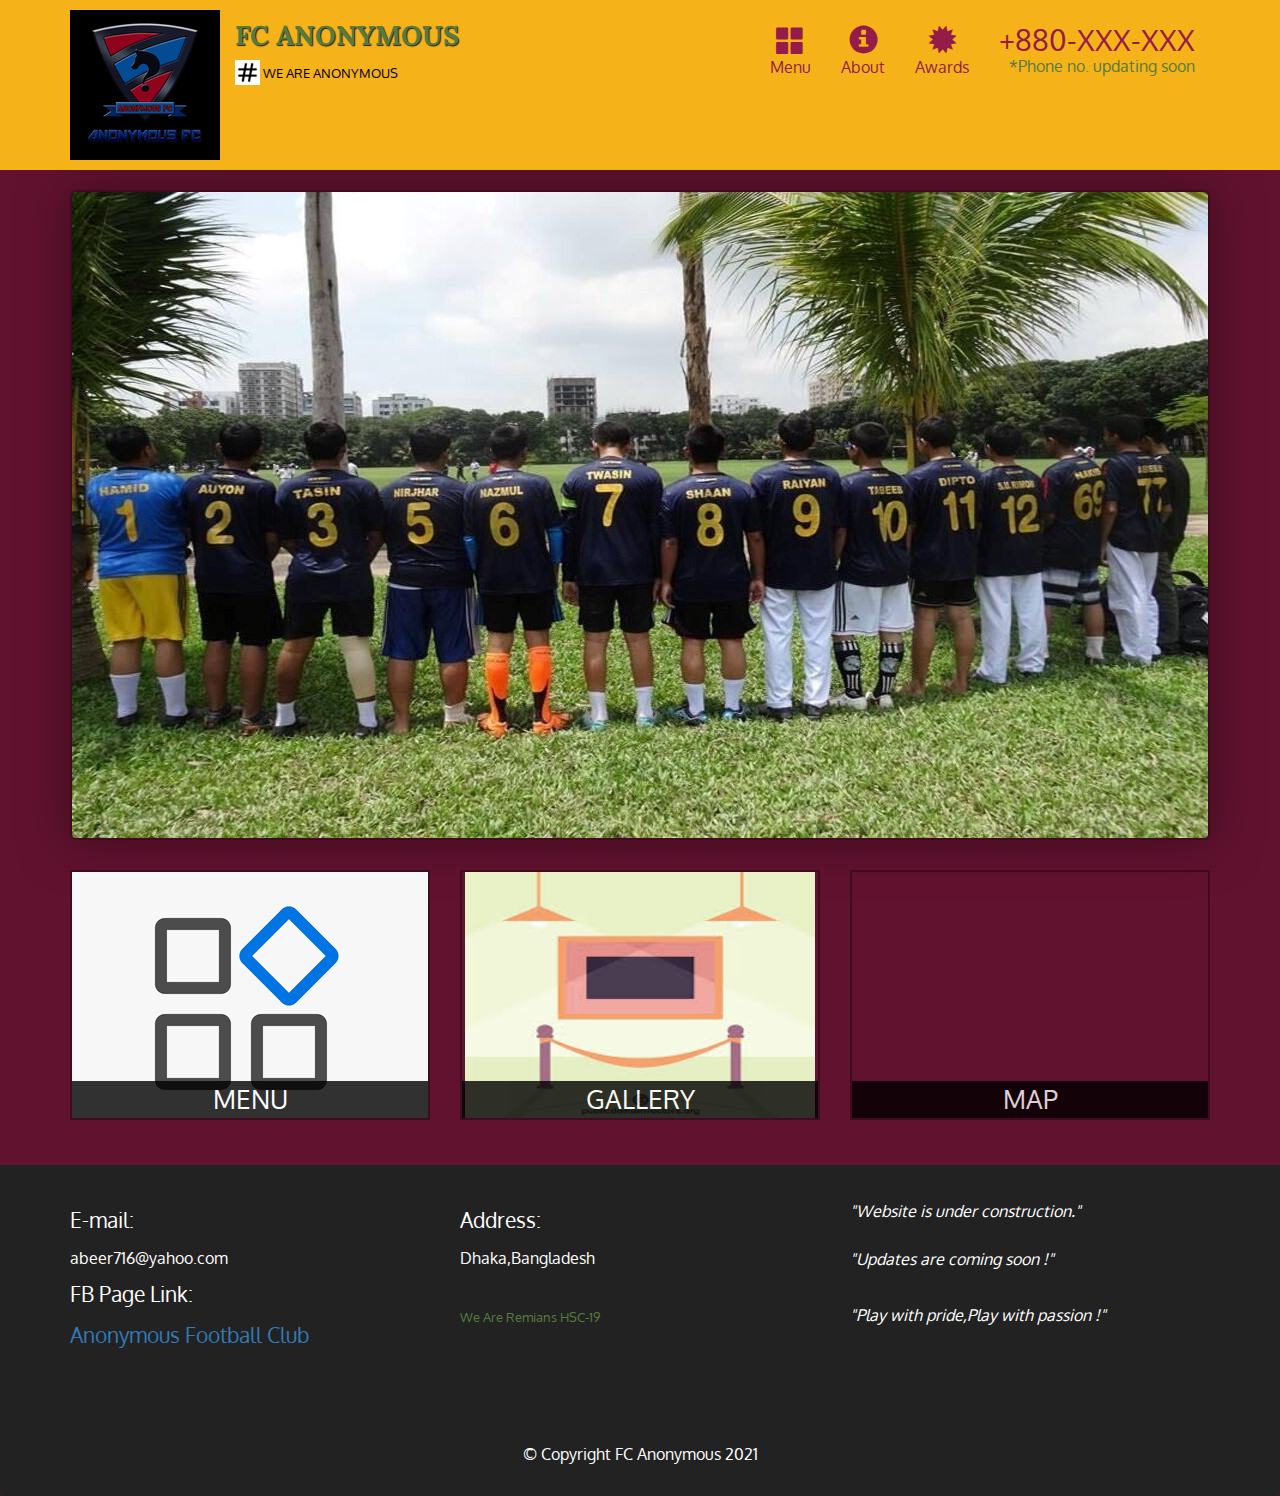
<file: fc/index.html>
<!DOCTYPE html>
<html lang="en">
<head>
	<meta charset="utf-8">
	<meta http-equiv="X-UA-Compatible" content="IE=edge">
	<meta name="viewport" content="width=device-width, initial-scale=1">
	<title>FC Anonymous</title>
	<link rel="stylesheet" href="css/bootstrap.min.css">
	<link rel="stylesheet" href="css/styles.css">

	<link rel="preconnect" href="https://fonts.googleapis.com">
    <link rel="preconnect" href="https://fonts.gstatic.com" crossorigin>
    <link href="https://fonts.googleapis.com/css2?family=Oxygen:wght@300;400;700&display=swap" rel="stylesheet">

    <link rel="preconnect" href="https://fonts.googleapis.com">
    <link rel="preconnect" href="https://fonts.gstatic.com" crossorigin>
    <link href="https://fonts.googleapis.com/css2?family=Lora:ital,wght@0,400;0,500;1,400&display=swap" rel="stylesheet">
</head>
<body>
	<header>
		<nav id="header-nav" class="navbar navbar-default">
		<div class="container">
			<div class="navbar-header">
				<a href="index.html" class="pull-left visible-md visible-lg">
					<div id="logo-img"></div>
			    </a>
			    <div class="navbar-brand">
			    	<a href="index.html">
			    		<h1>FC ANONYMOUS</h1>
			    	</a>
			    	<p>	<img src="images/fourstar.png" alt="logo">
			    		<span>We Are Anonymous </span>
			    	</p>
			    </div>

	   <button id="navbarToggle" type="button" class="navbar-toggle collapsed" data-toggle="collapse" data-target="#collapsable-nav" aria-expanded="false">
        <span class="sr-only">Toggle navigation</span>
        <span class="icon-bar"></span>
        <span class="icon-bar"></span>
        <span class="icon-bar"></span>
        </button>
	</div>
	       <div id="collapsable-nav" class="collapse navbar-collapse">
	       	<ul id="nav-list" class="nav navbar-nav navbar-right">
	       		<li class="visible-xs active">
	       			<a href="index.html">
	       				<span class="glyphicon glyphicon-home">Home</span>
	       			</a>
	       		</li>
	       		<li>
	       			<a href="menu-categories.html">
	       				<span class="glyphicon glyphicon-th-large"></span><br class="hidden-xs">Menu
	       				</a>
	       		</li>
	       		<li>
	       			<a href="info.html">
	       				<span class="glyphicon glyphicon-info-sign"></span><br class="hidden-xs">About
	       				</a>
	       		</li>
	       		<li>
	       			<a href="Award.html">
	       				<span class="glyphicon glyphicon-certificate"></span><br class="hidden-xs">Awards
	       				</a>
	       		</li>
	       		<li id="phone" class="hidden-xs">
	       			<a href="">
	       				<span>+880-XXX-XXX</span>
	       			</a>
	       			<div> *Phone no. updating soon</div>
	       		</li>
	       	</ul><!-- #nav-list  -->
		
	       </div><!-- .collapse.navbar-collapse  -->

	</div><!-- .container  -->
		</nav><!-- #header-nav  -->
	</header>


	<div id="call-btn" class="visible-xs">
	<a class="btn" href="">
		<span class="glyphicon glyphicon-earphone"></span>+880-XXX-XXX
	</a>
	</div>
	<div id="xs-deliver" class="text-center visible-xs">*Phone no. updating soon </div>

	<div id="main-content" class="container">
		<div class="jumbotron">
			<img src="images/jumbotron.jpg" alt="Pic of us" class="img-responsive visible-xs">
		</div>
		<!-- /////// -->


		<div id="home-tiles" class="row">
			<div class="col-md-4 col-sm-6 col-xs-12">
				<a href="menu-categories.html">
					<div id="menu-tile"><span>menu</span></div>
				</a>
			</div>

			<div  class="col-md-4 col-sm-6 col-xs-12">
				<a href="single-category.html">
					<div id="specials-tile"><span>GALLERY</span></div>
				</a>
			</div>	

			<div class="col-md-4 col-sm-12 col-xs-12">
				<a href="https://goo.gl/maps/qB8Q8ArFcee4AEKU6" target="_blank">
					<div id="map-tile"><iframe src="https://www.google.com/maps/embed?pb=!1m18!1m12!1m3!1d233713.5366334781!2d90.34584452483024!3d23.75543695508446!2m3!1f0!2f0!3f0!3m2!1i1024!2i768!4f13.1!3m3!1m2!1s0x3755b8b087026b81%3A0x8fa563bbdd5904c2!2z4Kai4Ka-4KaV4Ka-!5e0!3m2!1sbn!2sbd!4v1637127782658!5m2!1sbn!2sbd" width="100%" height="250" style="border:0;" allowfullscreen="" loading="lazy"></iframe><span>map</span></div>
				</a>
			</div>

		</div><!-- End of #home-tiles  -->

		<!-- /////// -->

	</div><!-- End of #main-content -->


     <footer class="panel-footer">
     	<div class="container">
     		 <div class="row">
     		 	<section id="hours" class="col-sm-4">
     		 		<span>E-mail:</span><br>
     		 		 abeer716@yahoo.com<br>
     		 		 <span><p>FB Page Link:<br>
                     <a href="https://www.facebook.com/anonymousfootball/"
                       target="_blank" title="Like Our Page!">Anonymous Football Club
                     </a>
                     </p></span><br>

                    
     		 		 <hr class="visible-xs">
     		 	</section>

     		 	<section id="address" class="col-sm-4">
     		 		<span>Address:</span><br>
     		 		 Dhaka,Bangladesh<br><br>
     		 		
     		 		 <p>We Are Remians HSC-19</p>
     		 		 <hr class="visible-xs">
     		 	</section>

     		 	<section id="testimonials" class="col-sm-4">
     		 		 <p>"Website is under construction."</p>
     		         <p>"Updates are coming soon !"</p><br>
                     <p>"Play with pride,Play with passion !"</p>
     		 		 <hr class="visible-xs">
     		 	</section>
     		 </div>

           <div class="text-center">&copy; Copyright FC Anonymous 2021</div>

     	</div>
     </footer>


     <!-- jQuery -->
	<script src="js/jquery-2.1.4.min.js"></script>
	<script src="js/bootstrap.min.js"></script>
	<script src="js/script.js"></script>
</body>
</html>
</file>
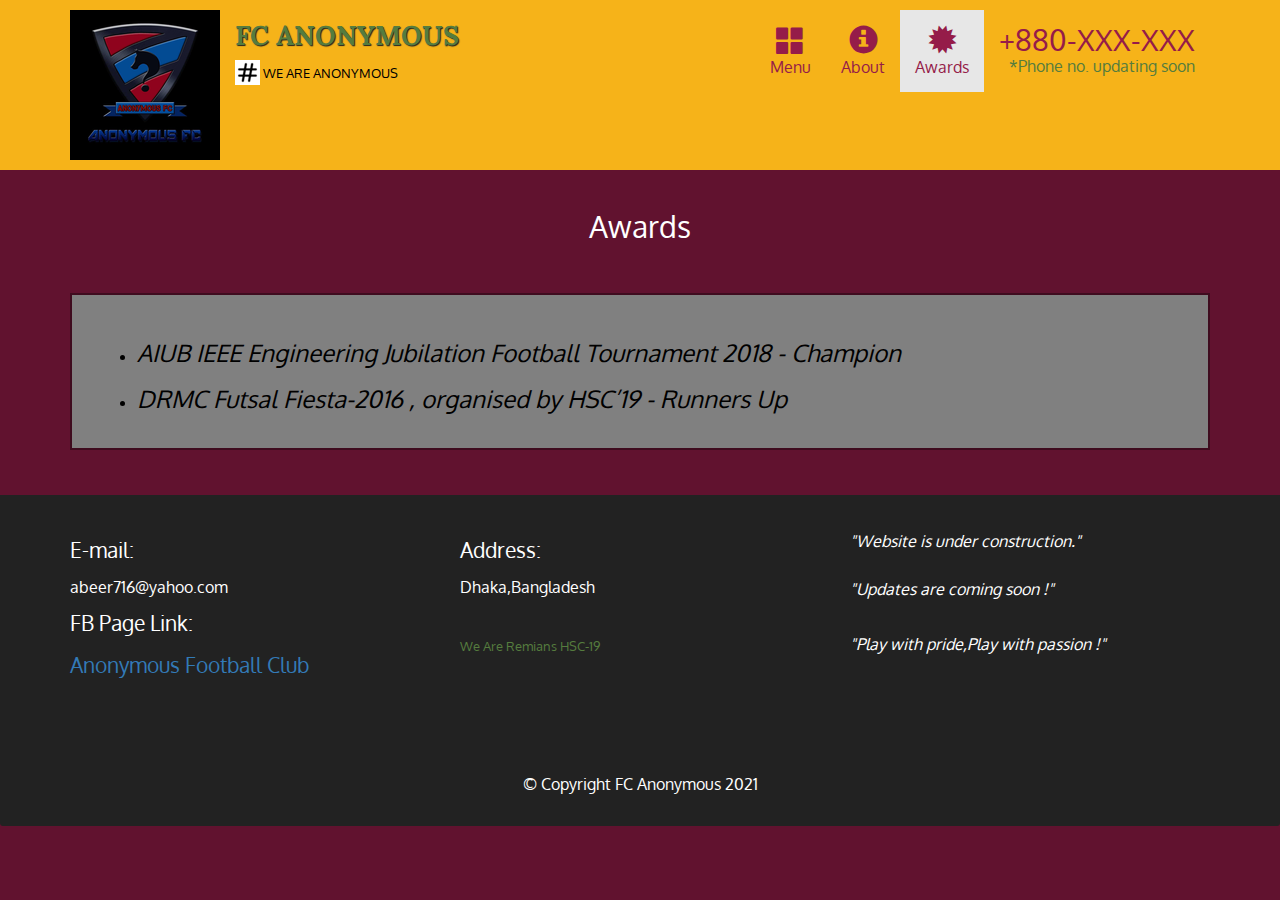
<file: fc/Award.html>
<!DOCTYPE html>
<html lang="en">
<head>
	<meta charset="utf-8">
	<meta http-equiv="X-UA-Compatible" content="IE=edge">
	<meta name="viewport" content="width=device-width, initial-scale=1">
	<title>FC Anonymous</title>
	<link rel="stylesheet" href="css/bootstrap.min.css">
	<link rel="stylesheet" href="css/styles.css">

	<link rel="preconnect" href="https://fonts.googleapis.com">
    <link rel="preconnect" href="https://fonts.gstatic.com" crossorigin>
    <link href="https://fonts.googleapis.com/css2?family=Oxygen:wght@300;400;700&display=swap" rel="stylesheet">

    <link rel="preconnect" href="https://fonts.googleapis.com">
    <link rel="preconnect" href="https://fonts.gstatic.com" crossorigin>
    <link href="https://fonts.googleapis.com/css2?family=Lora:ital,wght@0,400;0,500;1,400&display=swap" rel="stylesheet">
</head>
<body>
	<header>
		<nav id="header-nav" class="navbar navbar-default">
		<div class="container">
			<div class="navbar-header">
				<a href="index.html" class="pull-left visible-md visible-lg">
					<div id="logo-img"></div>
			    </a>
			    <div class="navbar-brand">
			    	<a href="index.html">
			    		<h1>FC ANONYMOUS</h1>
			    	</a>
			    	<p>	<img src="images/fourstar.png" alt="We Are Anonymous">
			    		<span>We Are Anonymous</span>
			    	</p>
			    </div>

	   <button type="button" class="navbar-toggle collapsed" data-toggle="collapse" data-target="#collapsable-nav" aria-expanded="false">
        <span class="sr-only">Toggle navigation</span>
        <span class="icon-bar"></span>
        <span class="icon-bar"></span>
        <span class="icon-bar"></span>
        </button>
	</div>
	       <div id="collapsable-nav" class="collapse navbar-collapse">
	       	<ul id="nav-list" class="nav navbar-nav navbar-right">
	       		<li class="visible-xs">
	       			<a href="index.html">
	       				<span class="glyphicon glyphicon-home">Home</span>
	       			</a>
	       		</li>
	       		<li>
	       			<a href="menu-categories.html">
	       				<span class="glyphicon glyphicon-th-large"></span><br class="hidden-xs">Menu
	       				</a>
	       		</li>
	       		<li>
	       			<a href="info.html">
	       				<span class="glyphicon glyphicon-info-sign"></span><br class="hidden-xs">About
	       				</a>
	       		</li>
	       		<li class="active">
	       			<a href="Award.html">
	       				<span class="glyphicon glyphicon-certificate"></span><br class="hidden-xs">Awards
	       				</a>
	       		</li>
	       		<li id="phone" class="hidden-xs">
	       			<a href="">
	       				<span>+880-XXX-XXX</span>
	       			</a>
	       			<div>*Phone no. updating soon </div>
	       		</li>
	       	</ul><!-- #nav-list  -->
		
	       </div><!-- .collapse.navbar-collapse  -->

	</div><!-- .container  -->
		</nav><!-- #header-nav  -->
	</header>


	<div id="call-btn" class="visible-xs">
	<a class="btn" href="">
		<span class="glyphicon glyphicon-earphone"></span>+880-XXX-XXX
	</a>
	</div>
	<div id="xs-deliver" class="text-center visible-xs">*Phone no. updating soon </div>

	<div id="main-content" class="container">
		<h2 id="menu-categories-title" class="text-center">Awards</h2>
		<div class="text-center"></div>


		<div class="myclass" class="col-md-12 col-sm-12 col-xs-12">
                <a>
                    <div id="added-tile">
                        <h2 align="center"></h2>
                        <p>
                        	<ul>
                        	<li><h3 style="font-style: italic">
                        	AIUB IEEE Engineering Jubilation Football Tournament 2018 - Champion </h3>
                            </li>
                        	<li><h3 style="font-style: italic">
                        	DRMC Futsal Fiesta-2016 , organised by HSC’19 - Runners Up</h3>
                            </li>
                            </ul>
                        </p>
                    </div>
                </a>
        </div>



	</div><!-- End of #main-content -->


     <footer class="panel-footer">
     	<div class="container">
     		 <div class="row">
     		 	<section id="hours" class="col-sm-4">
     		 		<span>E-mail:</span><br>
     		 		 abeer716@yahoo.com<br>
     		 		 <span><p>FB Page Link:<br>
                     <a href="https://www.facebook.com/anonymousfootball/"
                       target="_blank" title="Like Our Page!">Anonymous Football Club
                     </a>
                     </p></span><br>

                    
     		 		 <hr class="visible-xs">
     		 	</section>
     		 	<section id="address" class="col-sm-4">
     		 		<span>Address:</span><br>
     		 		 Dhaka,Bangladesh<br><br>
     		 		
     		 		 <p>We Are Remians HSC-19</p>
     		 		 <hr class="visible-xs">
     		 	</section>


     		 	<section id="testimonials" class="col-sm-4">
     		 		 <p>"Website is under construction."</p>
     		         <p>"Updates are coming soon !"</p><br>
                     <p>"Play with pride,Play with passion !"</p>
     		 		 <hr class="visible-xs">
     		 	</section>
     		 </div>

           <div class="text-center">&copy; Copyright FC Anonymous 2021</div>

     	</div>
     </footer>
    	


     <!-- jQuery -->
	<script src="js/jquery-2.1.4.min.js"></script>
	<script src="js/bootstrap.min.js"></script>
	<script src="js/script.js"></script>
</body>
</html>
</file>
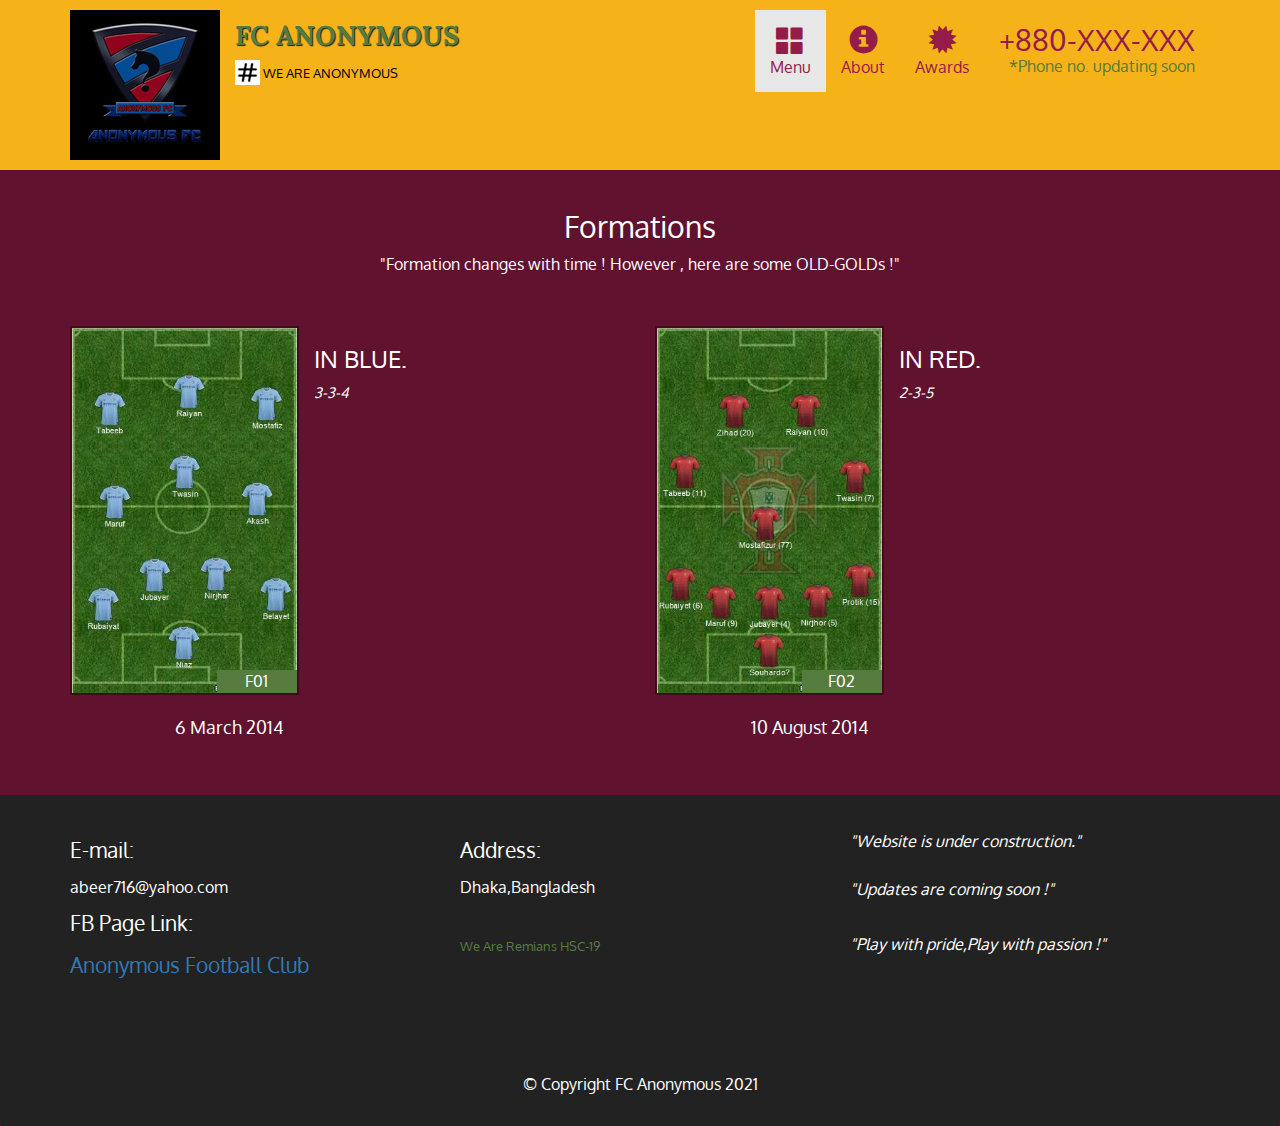
<file: fc/formation.html>
<!DOCTYPE html>
<html lang="en">
<head>
	<meta charset="utf-8">
	<meta http-equiv="X-UA-Compatible" content="IE=edge">
	<meta name="viewport" content="width=device-width, initial-scale=1">
	<title>FC Anonymous</title>
	<link rel="stylesheet" href="css/bootstrap.min.css">
	<link rel="stylesheet" href="css/styles.css">

	<link rel="preconnect" href="https://fonts.googleapis.com">
    <link rel="preconnect" href="https://fonts.gstatic.com" crossorigin>
    <link href="https://fonts.googleapis.com/css2?family=Oxygen:wght@300;400;700&display=swap" rel="stylesheet">

    <link rel="preconnect" href="https://fonts.googleapis.com">
    <link rel="preconnect" href="https://fonts.gstatic.com" crossorigin>
    <link href="https://fonts.googleapis.com/css2?family=Lora:ital,wght@0,400;0,500;1,400&display=swap" rel="stylesheet">
</head>
<body>
	<header>
		<nav id="header-nav" class="navbar navbar-default">
		<div class="container">
			<div class="navbar-header">
				<a href="index.html" class="pull-left visible-md visible-lg">
					<div id="logo-img"></div>
			    </a>
			    <div class="navbar-brand">
			    	<a href="index.html">
			    		<h1>FC ANONYMOUS</h1>
			    	</a>
			    	<p>	<img src="images/fourstar.png" alt="We Are Anonymous">
			    		<span>We Are Anonymous</span>
			    	</p>
			    </div>

	   <button type="button" class="navbar-toggle collapsed" data-toggle="collapse" data-target="#collapsable-nav" aria-expanded="false">
        <span class="sr-only">Toggle navigation</span>
        <span class="icon-bar"></span>
        <span class="icon-bar"></span>
        <span class="icon-bar"></span>
        </button>
	</div>
	       <div id="collapsable-nav" class="collapse navbar-collapse">
	       	<ul id="nav-list" class="nav navbar-nav navbar-right">
	       		<li class="visible-xs">
	       			<a href="index.html">
	       				<span class="glyphicon glyphicon-home">Home</span>
	       			</a>
	       		</li>
	       		<li class="active">
	       			<a href="menu-categories.html">
	       				<span class="glyphicon glyphicon-th-large"></span><br class="hidden-xs">Menu
	       				</a>
	       		</li>
                <li>
                    <a href="info.html">
                        <span class="glyphicon glyphicon-info-sign"></span><br class="hidden-xs">About
                        </a>
                </li>
                <li>
                    <a href="Award.html">
                        <span class="glyphicon glyphicon-certificate"></span><br class="hidden-xs">Awards
                        </a>
                </li>
	       		
	       		<li id="phone" class="hidden-xs">
	       			<a href="">
	       				<span>+880-XXX-XXX</span>
	       			</a>
	       			<div>*Phone no. updating soon</div>
	       		</li>
	       	</ul><!-- #nav-list  -->
		
	       </div><!-- .collapse.navbar-collapse  -->

	</div><!-- .container  -->
		</nav><!-- #header-nav  -->
	</header>


	<div id="call-btn" class="visible-xs">
	<a class="btn" href="">
		<span class="glyphicon glyphicon-earphone"></span>+880-XXX-XXX
	</a>
	</div>
	<div id="xs-deliver" class="text-center visible-xs">*Phone no. updating soon</div>

	<div id="main-content" class="container">
		<h2 id="menu-categories-title"
		class="text-center">Formations</h2>
		<div class="text-center">"Formation changes with time ! However , here are some OLD-GOLDs !"</div>

         <section class="row">
         	<div class="menu-item-tile col-md-6">
         		<div class="row">
         			<div class="col-sm-5">
         				<div class="menu-item-photo">
         					<div>F01</div>
         					<img src="images/6mar2014.jpg" class="img-responsive" height="500" width="250" alt="Item">
         				</div>
         				<div class="menu-item-price">6 March 2014<span></span><span></span></div>
         			</div>
         			<div class="menu-item-description col-sm-7">
         				<h3 class="menu-item-title">IN BLUE.</h3>
         				<p class="menu-item-details">3-3-4</p>
         			</div>
         		</div>
         		<hr class="visible-xs">
         	</div>


         	<div class="menu-item-tile col-md-6">
         		<div class="row">
         			<div class="col-sm-5">
         				<div class="menu-item-photo">
         					<div>F02</div>
         					<img src="images/10aug2014.jpg" class="img-responsive" height="500" width="250" alt="Item">
         				</div>
         				<div class="menu-item-price">10 August 2014<span></span><span></span></div>
         			</div>
         			<div class="menu-item-description col-sm-7">
         				<h3 class="menu-item-title">IN RED.</h3>
         				<p class="menu-item-details">2-3-5</p>
         			</div>
         		</div>
         		<hr class="visible-xs">
         	</div>

         	 <div class="clearfix visible-md-block visible-lg-block "></div><!--copy it after odd counts to avoid long description problems-->


         </section>

	</div><!-- End of #main-content -->


     <footer class="panel-footer">
        <div class="container">
             <div class="row">
                <section id="hours" class="col-sm-4">
                    <span>E-mail:</span><br>
                     abeer716@yahoo.com<br>
                     <span><p>FB Page Link:<br>
                     <a href="https://www.facebook.com/anonymousfootball/"
                       target="_blank" title="Like Our Page!">Anonymous Football Club
                     </a>
                     </p></span><br>

                    
                     <hr class="visible-xs">
                </section>
                <section id="address" class="col-sm-4">
                    <span>Address:</span><br>
                     Dhaka,Bangladesh<br><br>
                    
                     <p>We Are Remians HSC-19</p>
                     <hr class="visible-xs">
                </section>


                <section id="testimonials" class="col-sm-4">
                     <p>"Website is under construction."</p>
                     <p>"Updates are coming soon !"</p><br>
                     <p>"Play with pride,Play with passion !"</p>
                     <hr class="visible-xs">
                </section>
             </div>

           <div class="text-center">&copy; Copyright FC Anonymous 2021</div>

        </div>
     </footer>


     <!-- jQuery -->
	<script src="js/jquery-2.1.4.min.js"></script>
	<script src="js/bootstrap.min.js"></script>
	<script src="js/script.js"></script>
</body>
</html>
</file>
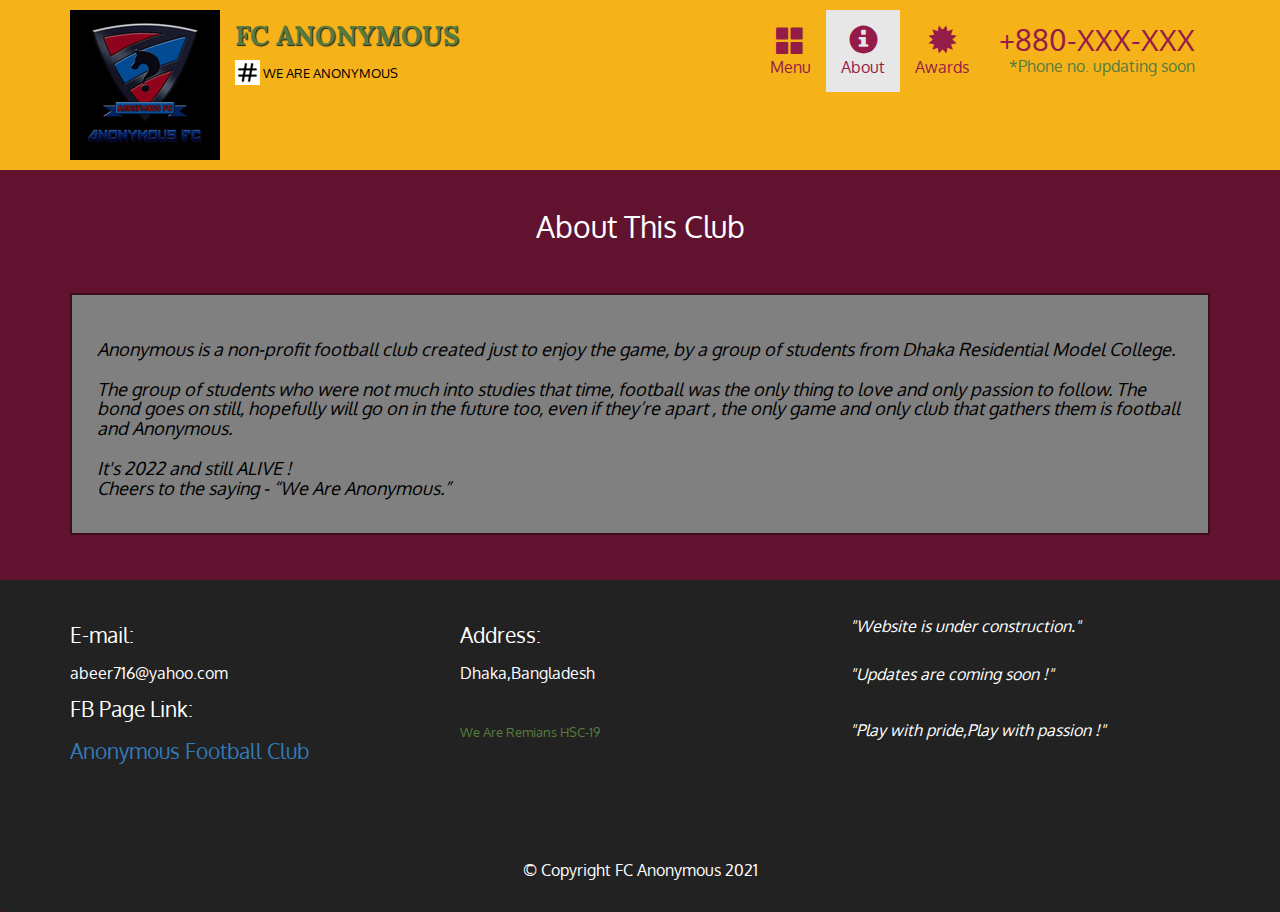
<file: fc/info.html>
<!DOCTYPE html>
<html lang="en">
<head>
	<meta charset="utf-8">
	<meta http-equiv="X-UA-Compatible" content="IE=edge">
	<meta name="viewport" content="width=device-width, initial-scale=1">
	<title>FC Anonymous</title>
	<link rel="stylesheet" href="css/bootstrap.min.css">
	<link rel="stylesheet" href="css/styles.css">

	<link rel="preconnect" href="https://fonts.googleapis.com">
    <link rel="preconnect" href="https://fonts.gstatic.com" crossorigin>
    <link href="https://fonts.googleapis.com/css2?family=Oxygen:wght@300;400;700&display=swap" rel="stylesheet">

    <link rel="preconnect" href="https://fonts.googleapis.com">
    <link rel="preconnect" href="https://fonts.gstatic.com" crossorigin>
    <link href="https://fonts.googleapis.com/css2?family=Lora:ital,wght@0,400;0,500;1,400&display=swap" rel="stylesheet">
</head>
<body>
	<header>
		<nav id="header-nav" class="navbar navbar-default">
		<div class="container">
			<div class="navbar-header">
				<a href="index.html" class="pull-left visible-md visible-lg">
					<div id="logo-img"></div>
			    </a>
			    <div class="navbar-brand">
			    	<a href="index.html">
			    		<h1>FC ANONYMOUS</h1>
			    	</a>
			    	<p>	<img src="images/fourstar.png" alt="We Are Anonymous">
			    		<span>We Are Anonymous</span>
			    	</p>
			    </div>

	   <button type="button" class="navbar-toggle collapsed" data-toggle="collapse" data-target="#collapsable-nav" aria-expanded="false">
        <span class="sr-only">Toggle navigation</span>
        <span class="icon-bar"></span>
        <span class="icon-bar"></span>
        <span class="icon-bar"></span>
        </button>
	</div>
	       <div id="collapsable-nav" class="collapse navbar-collapse">
	       	<ul id="nav-list" class="nav navbar-nav navbar-right">
	       		<li class="visible-xs">
	       			<a href="index.html">
	       				<span class="glyphicon glyphicon-home">Home</span>
	       			</a>
	       		</li>
	       		<li>
	       			<a href="menu-categories.html">
	       				<span class="glyphicon glyphicon-th-large"></span><br class="hidden-xs">Menu
	       				</a>
	       		</li>
	       		<li class="active">
	       			<a href="info.html">
	       				<span class="glyphicon glyphicon-info-sign"></span><br class="hidden-xs">About
	       				</a>
	       		</li>
	       		<li>
	       			<a href="Award.html">
	       				<span class="glyphicon glyphicon-certificate"></span><br class="hidden-xs">Awards
	       				</a>
	       		</li>
	       		<li id="phone" class="hidden-xs">
	       			<a href="">
	       				<span>+880-XXX-XXX</span>
	       			</a>
	       			<div>*Phone no. updating soon </div>
	       		</li>
	       	</ul><!-- #nav-list  -->
		
	       </div><!-- .collapse.navbar-collapse  -->

	</div><!-- .container  -->
		</nav><!-- #header-nav  -->
	</header>


	<div id="call-btn" class="visible-xs">
	<a class="btn" href="">
		<span class="glyphicon glyphicon-earphone"></span>+880-XXX-XXX
	</a>
	</div>
	<div id="xs-deliver" class="text-center visible-xs">*Phone no. updating soon </div>

	<div id="main-content" class="container">
		<h2 id="menu-categories-title" class="text-center">About This Club</h2>
		<div class="text-center"></div>


		<div class="myclass" class="col-md-12 col-sm-12 col-xs-12">
                <a>
                    <div id="added-tile">
                        <h2 align="center"></h2>
                        <h4 style="font-style: italic">
                        	Anonymous is a non-profit football club created just to enjoy the game, by a group of students from Dhaka Residential Model College. <br><br>
The group of students who were not much into studies that time, football was the only thing to love and only passion to follow. The bond goes on still, hopefully will go on in the future too, even if they’re apart , the only game and only club that gathers them is football and Anonymous. <br><br>


It's 2022 and still ALIVE !<br>
Cheers to the saying -  
“We Are Anonymous.”



                      
                        </h4>
                    </div>
                </a>
        </div>



	</div><!-- End of #main-content -->


     <footer class="panel-footer">
     	<div class="container">
     		 <div class="row">
     		 	<section id="hours" class="col-sm-4">
     		 		<span>E-mail:</span><br>
     		 		 abeer716@yahoo.com<br>
     		 		 <span><p>FB Page Link:<br>
                     <a href="https://www.facebook.com/anonymousfootball/"
                       target="_blank" title="Like Our Page!">Anonymous Football Club
                     </a>
                     </p></span><br>

                    
     		 		 <hr class="visible-xs">
     		 	</section>
     		 	<section id="address" class="col-sm-4">
     		 		<span>Address:</span><br>
     		 		 Dhaka,Bangladesh<br><br>
     		 		
     		 		 <p>We Are Remians HSC-19</p>
     		 		 <hr class="visible-xs">
     		 	</section>


     		 	<section id="testimonials" class="col-sm-4">
     		 		 <p>"Website is under construction."</p>
     		         <p>"Updates are coming soon !"</p><br>
                     <p>"Play with pride,Play with passion !"</p>
     		 		 <hr class="visible-xs">
     		 	</section>
     		 </div>

           <div class="text-center">&copy; Copyright FC Anonymous 2021</div>

     	</div>
     </footer>
    	


     <!-- jQuery -->
	<script src="js/jquery-2.1.4.min.js"></script>
	<script src="js/bootstrap.min.js"></script>
	<script src="js/script.js"></script>
</body>
</html>
</file>
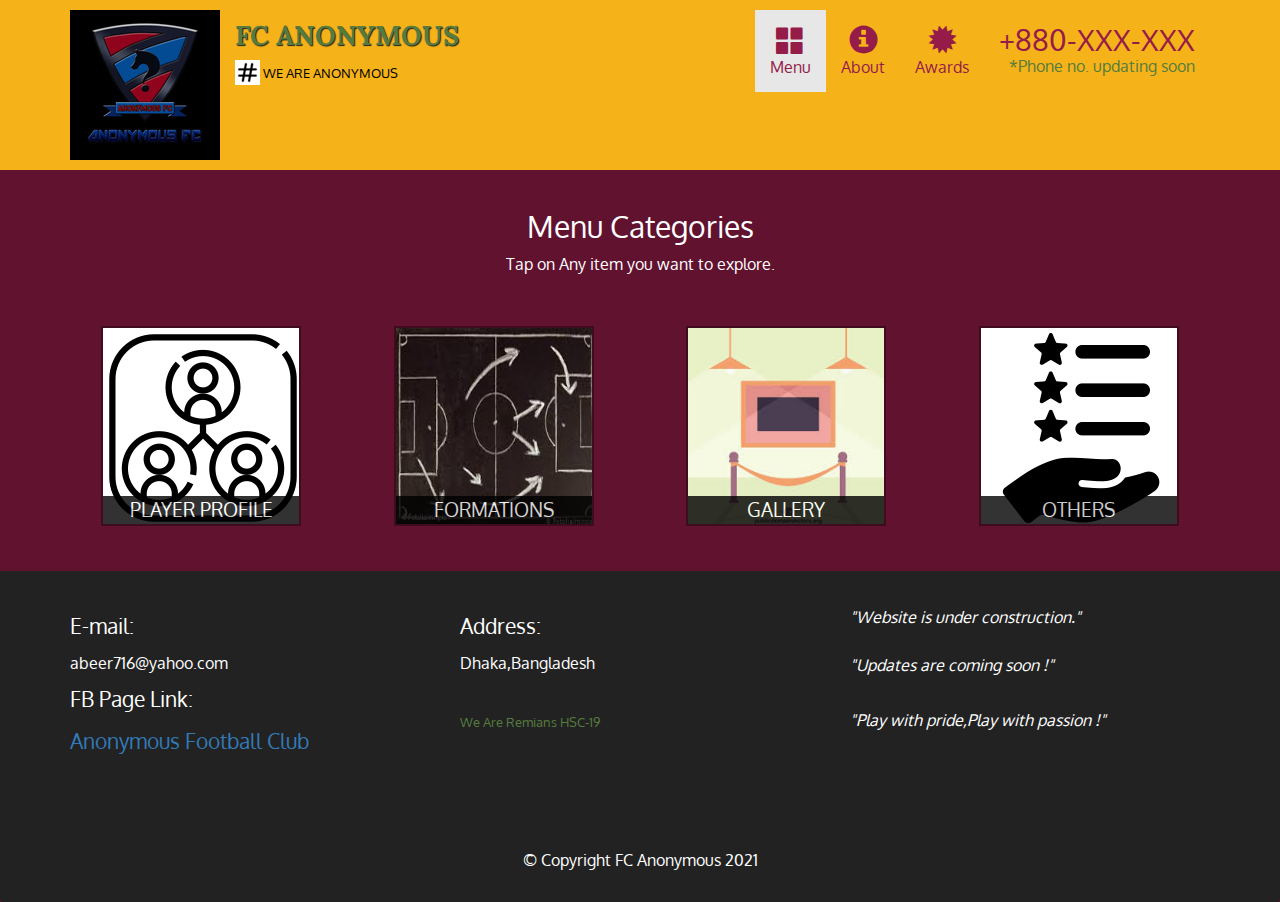
<file: fc/menu-categories.html>
<!DOCTYPE html>
<html lang="en">
<head>
	<meta charset="utf-8">
	<meta http-equiv="X-UA-Compatible" content="IE=edge">
	<meta name="viewport" content="width=device-width, initial-scale=1">
	<title>FC Anonymous</title>
	<link rel="stylesheet" href="css/bootstrap.min.css">
	<link rel="stylesheet" href="css/styles.css">

	<link rel="preconnect" href="https://fonts.googleapis.com">
    <link rel="preconnect" href="https://fonts.gstatic.com" crossorigin>
    <link href="https://fonts.googleapis.com/css2?family=Oxygen:wght@300;400;700&display=swap" rel="stylesheet">

    <link rel="preconnect" href="https://fonts.googleapis.com">
    <link rel="preconnect" href="https://fonts.gstatic.com" crossorigin>
    <link href="https://fonts.googleapis.com/css2?family=Lora:ital,wght@0,400;0,500;1,400&display=swap" rel="stylesheet">
</head>
<body>
	<header>
		<nav id="header-nav" class="navbar navbar-default">
		<div class="container">
			<div class="navbar-header">
				<a href="index.html" class="pull-left visible-md visible-lg">
					<div id="logo-img"></div>
			    </a>
			    <div class="navbar-brand">
			    	<a href="index.html">
			    		<h1>FC ANONYMOUS</h1>
			    	</a>
			    	<p>	<img src="images/fourstar.png" alt="We Are Anonymous">
			    		<span>We Are Anonymous</span>
			    	</p>
			    </div>

	   <button type="button" class="navbar-toggle collapsed" data-toggle="collapse" data-target="#collapsable-nav" aria-expanded="false">
        <span class="sr-only">Toggle navigation</span>
        <span class="icon-bar"></span>
        <span class="icon-bar"></span>
        <span class="icon-bar"></span>
        </button>
	</div>
	       <div id="collapsable-nav" class="collapse navbar-collapse">
	       	<ul id="nav-list" class="nav navbar-nav navbar-right">
	       		<li class="visible-xs">
	       			<a href="index.html">
	       				<span class="glyphicon glyphicon-home">Home</span>
	       			</a>
	       		</li>
	       		<li class="active">
	       			<a href="menu-categories.html">
	       				<span class="glyphicon glyphicon-th-large"></span><br class="hidden-xs">Menu
	       				</a>
	       		</li>
	       		<li>
	       			<a href="info.html">
	       				<span class="glyphicon glyphicon-info-sign"></span><br class="hidden-xs">About
	       				</a>
	       		</li>
	       		<li>
	       			<a href="Award.html">
	       				<span class="glyphicon glyphicon-certificate"></span><br class="hidden-xs">Awards
	       				</a>
	       		</li>
	       		<li id="phone" class="hidden-xs">
	       			<a href="">
	       				<span>+880-XXX-XXX</span>
	       			</a>
	       			<div>*Phone no. updating soon </div>
	       		</li>
	       	</ul><!-- #nav-list  -->
		
	       </div><!-- .collapse.navbar-collapse  -->

	</div><!-- .container  -->
		</nav><!-- #header-nav  -->
	</header>


	<div id="call-btn" class="visible-xs">
	<a class="btn" href="">
		<span class="glyphicon glyphicon-earphone"></span>+880-XXX-XXX
	</a>
	</div>
	<div id="xs-deliver" class="text-center visible-xs">*Phone no. updating soon </div>

	<div id="main-content" class="container">
		<h2 id="menu-categories-title" class="text-center">Menu Categories</h2>
		<div class="text-center">Tap on Any item you want to explore.</div>

		<section class="row">
			<div class="col-md-3 col-sm-4 col-xs-6 col-xxs-12">
				<a href="players.html">
					<div class="category-tile">
						<img src="images/profiles.png" height="200" width="200" alt="profile">
						<span>Player Profile</span>
					</div>
				</a>
			</div>
			<div class="col-md-3 col-sm-4 col-xs-6 col-xxs-12">
				<a href="formation.html">
					<div class="category-tile">
						<img src="images/form.jpg" height="200" width="200" alt="Lunch">
						<span>Formations</span>
					</div>
				</a>
			</div>
			<div class="col-md-3 col-sm-4 col-xs-6 col-xxs-12">
				<a href="single-category.html">
					<div class="category-tile">
						<img src="images/gallery.jpg" height="200" width="200" alt="Lunch">
						<span>GALLERY</span>
					</div>
				</a>
			</div>
			
			
			<div class="col-md-3 col-sm-4 col-xs-6 col-xxs-12">
				<a href="others.html">
					<div class="category-tile">
						<img src="images/others.png" height="200" width="200" alt="Others">
						<span>Others</span>
					</div>
				</a>
			</div>
			
		</section>


	</div><!-- End of #main-content -->


     <footer class="panel-footer">
     	<div class="container">
     		 <div class="row">
     		 	<section id="hours" class="col-sm-4">
     		 		<span>E-mail:</span><br>
     		 		 abeer716@yahoo.com<br>
     		 		 <span><p>FB Page Link:<br>
                     <a href="https://www.facebook.com/anonymousfootball/"
                       target="_blank" title="Like Our Page!">Anonymous Football Club
                     </a>
                     </p></span><br>

                    
     		 		 <hr class="visible-xs">
     		 	</section>
     		 	<section id="address" class="col-sm-4">
     		 		<span>Address:</span><br>
     		 		 Dhaka,Bangladesh<br><br>
     		 		
     		 		 <p>We Are Remians HSC-19</p>
     		 		 <hr class="visible-xs">
     		 	</section>


     		 	<section id="testimonials" class="col-sm-4">
     		 		 <p>"Website is under construction."</p>
     		         <p>"Updates are coming soon !"</p><br>
                     <p>"Play with pride,Play with passion !"</p>
     		 		 <hr class="visible-xs">
     		 	</section>
     		 </div>

           <div class="text-center">&copy; Copyright FC Anonymous 2021</div>

     	</div>
     </footer>
    	


     <!-- jQuery -->
	<script src="js/jquery-2.1.4.min.js"></script>
	<script src="js/bootstrap.min.js"></script>
	<script src="js/script.js"></script>
</body>
</html>
</file>
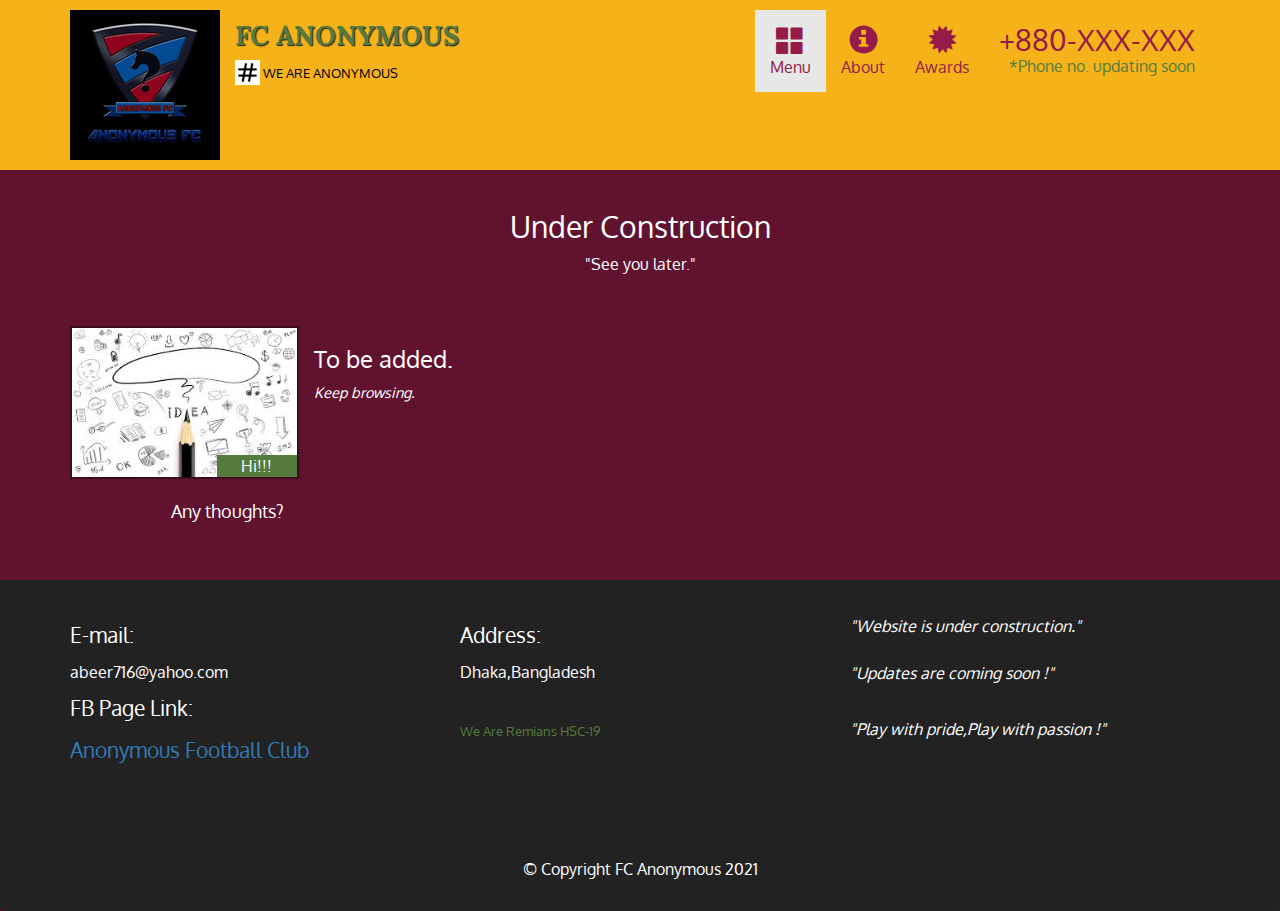
<file: fc/others.html>
<!DOCTYPE html>
<html lang="en">
<head>
	<meta charset="utf-8">
	<meta http-equiv="X-UA-Compatible" content="IE=edge">
	<meta name="viewport" content="width=device-width, initial-scale=1">
	<title>FC Anonymous</title>
	<link rel="stylesheet" href="css/bootstrap.min.css">
	<link rel="stylesheet" href="css/styles.css">

	<link rel="preconnect" href="https://fonts.googleapis.com">
    <link rel="preconnect" href="https://fonts.gstatic.com" crossorigin>
    <link href="https://fonts.googleapis.com/css2?family=Oxygen:wght@300;400;700&display=swap" rel="stylesheet">

    <link rel="preconnect" href="https://fonts.googleapis.com">
    <link rel="preconnect" href="https://fonts.gstatic.com" crossorigin>
    <link href="https://fonts.googleapis.com/css2?family=Lora:ital,wght@0,400;0,500;1,400&display=swap" rel="stylesheet">
</head>
<body>
	<header>
		<nav id="header-nav" class="navbar navbar-default">
		<div class="container">
			<div class="navbar-header">
				<a href="index.html" class="pull-left visible-md visible-lg">
					<div id="logo-img"></div>
			    </a>
			    <div class="navbar-brand">
			    	<a href="index.html">
			    		<h1>FC ANONYMOUS</h1>
			    	</a>
			    	<p>	<img src="images/fourstar.png" alt="We Are Anonymous">
			    		<span>We Are Anonymous</span>
			    	</p>
			    </div>

	   <button type="button" class="navbar-toggle collapsed" data-toggle="collapse" data-target="#collapsable-nav" aria-expanded="false">
        <span class="sr-only">Toggle navigation</span>
        <span class="icon-bar"></span>
        <span class="icon-bar"></span>
        <span class="icon-bar"></span>
        </button>
	</div>
	       <div id="collapsable-nav" class="collapse navbar-collapse">
	       	<ul id="nav-list" class="nav navbar-nav navbar-right">
	       		<li class="visible-xs">
	       			<a href="index.html">
	       				<span class="glyphicon glyphicon-home">Home</span>
	       			</a>
	       		</li>
	       		<li class="active">
	       			<a href="menu-categories.html">
	       				<span class="glyphicon glyphicon-th-large"></span><br class="hidden-xs">Menu
	       				</a>
	       		</li>
	       		<li>
	       			<a href="info.html">
	       				<span class="glyphicon glyphicon-info-sign"></span><br class="hidden-xs">About
	       				</a>
	       		</li>
	       		<li>
	       			<a href="Award.html">
	       				<span class="glyphicon glyphicon-certificate"></span><br class="hidden-xs">Awards
	       				</a>
	       		</li>
	       		
	       		<li id="phone" class="hidden-xs">
	       			<a href="">
	       				<span>+880-XXX-XXX</span>
	       			</a>
	       			<div>*Phone no. updating soon</div>
	       		</li>
	       	</ul><!-- #nav-list  -->
		
	       </div><!-- .collapse.navbar-collapse  -->

	</div><!-- .container  -->
		</nav><!-- #header-nav  -->
	</header>


	<div id="call-btn" class="visible-xs">
	<a class="btn" href="">
		<span class="glyphicon glyphicon-earphone"></span>+880-XXX-XXX
	</a>
	</div>
	<div id="xs-deliver" class="text-center visible-xs">*Phone no. updating soon</div>

	<div id="main-content" class="container">
		<h2 id="menu-categories-title"
		class="text-center">Under Construction</h2>
		<div class="text-center">"See you later."</div>

         <section class="row">
         	<div class="menu-item-tile col-md-6">
         		<div class="row">
         			<div class="col-sm-5">
         				<div class="menu-item-photo">
         					<div>Hi!!!</div>
         					<img src="images/thought.jpg" class="img-responsive" height="500" width="250" alt="Item">
         				</div>
         				<div class="menu-item-price">Any thoughts?<span></span><span></span></div>
         			</div>
         			<div class="menu-item-description col-sm-7">
         				<h3 class="menu-item-title">To be added.</h3>
         				<p class="menu-item-details">Keep browsing.</p>
         			</div>
         		</div>
         		<hr class="visible-xs">
         	</div>



         </section>

	</div><!-- End of #main-content -->


     <footer class="panel-footer">
        <div class="container">
             <div class="row">
                <section id="hours" class="col-sm-4">
                    <span>E-mail:</span><br>
                     abeer716@yahoo.com<br>
                     <span><p>FB Page Link:<br>
                     <a href="https://www.facebook.com/anonymousfootball/"
                       target="_blank" title="Like Our Page!">Anonymous Football Club
                     </a>
                     </p></span><br>

                    
                     <hr class="visible-xs">
                </section>
                <section id="address" class="col-sm-4">
                    <span>Address:</span><br>
                     Dhaka,Bangladesh<br><br>
                    
                     <p>We Are Remians HSC-19</p>
                     <hr class="visible-xs">
                </section>


                <section id="testimonials" class="col-sm-4">
                     <p>"Website is under construction."</p>
                     <p>"Updates are coming soon !"</p><br>
                     <p>"Play with pride,Play with passion !"</p>
                     <hr class="visible-xs">
                </section>
             </div>

           <div class="text-center">&copy; Copyright FC Anonymous 2021</div>

        </div>
     </footer>


     <!-- jQuery -->
	<script src="js/jquery-2.1.4.min.js"></script>
	<script src="js/bootstrap.min.js"></script>
	<script src="js/script.js"></script>
</body>
</html>
</file>
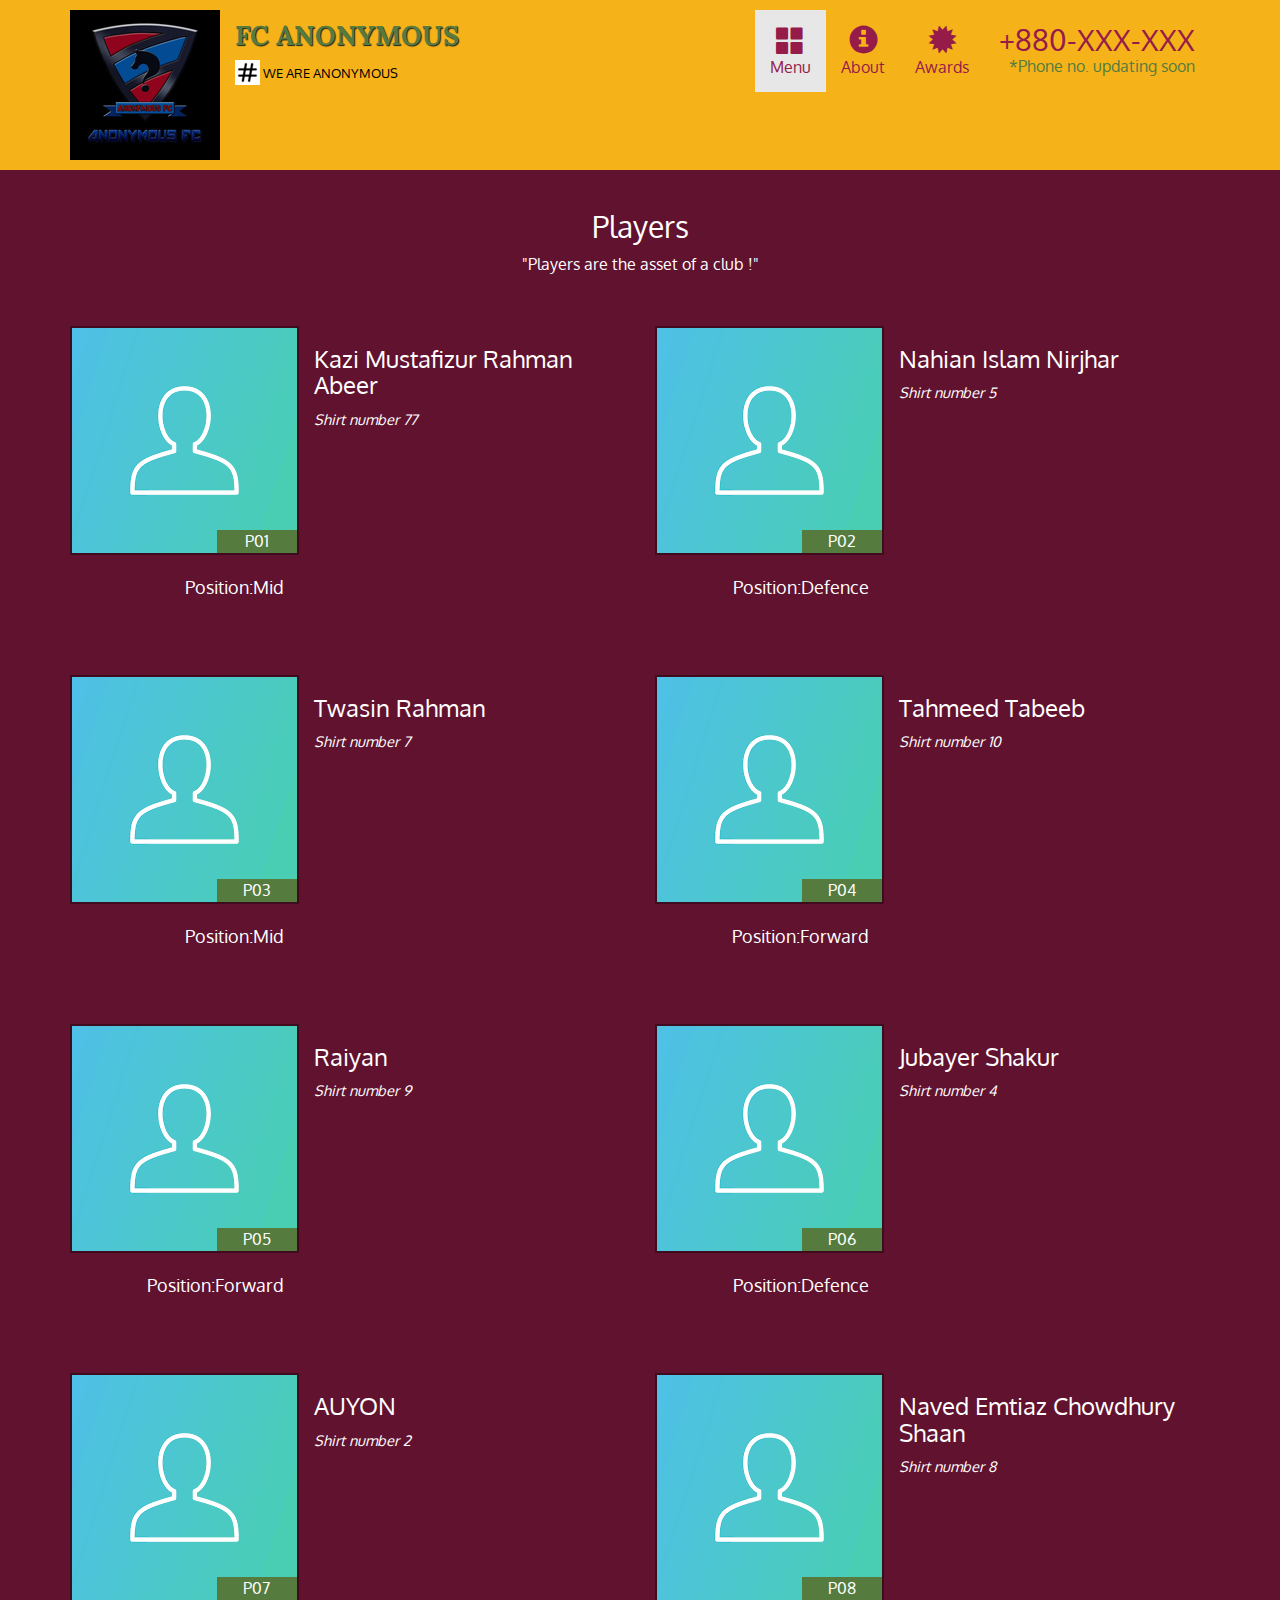
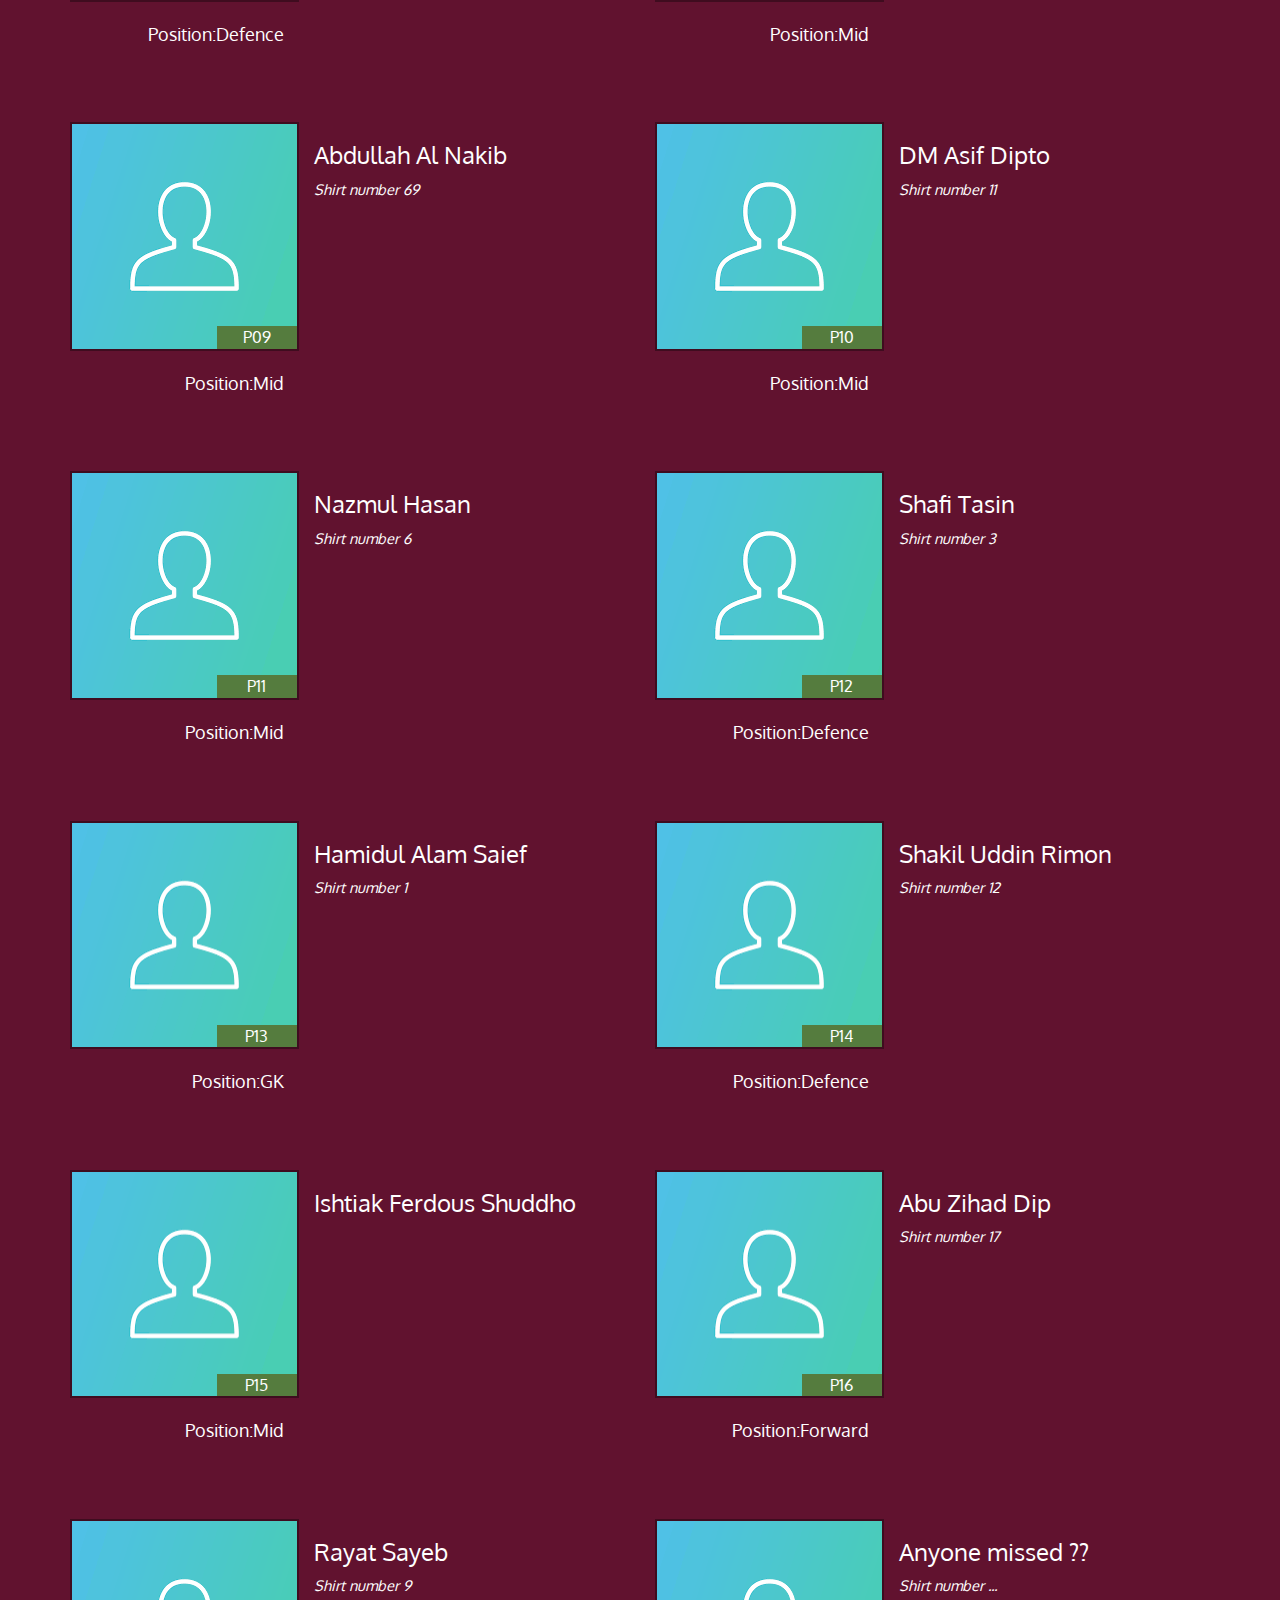
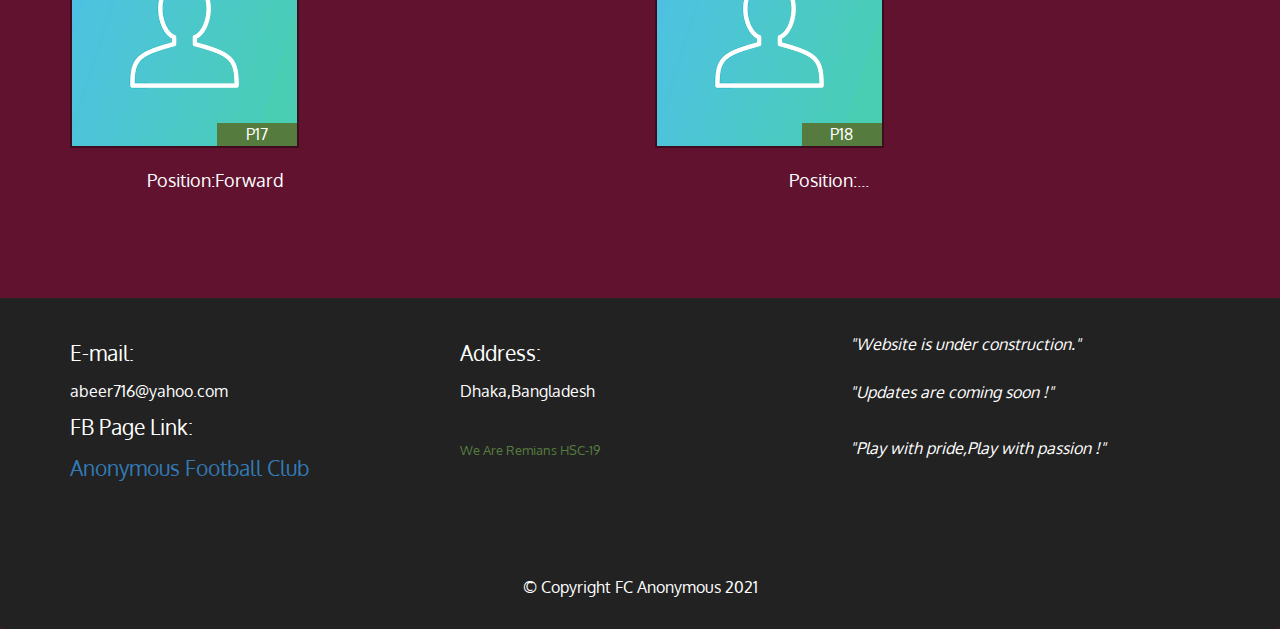
<file: fc/players.html>
<!DOCTYPE html>
<html lang="en">
<head>
	<meta charset="utf-8">
	<meta http-equiv="X-UA-Compatible" content="IE=edge">
	<meta name="viewport" content="width=device-width, initial-scale=1">
	<title>FC Anonymous</title>
	<link rel="stylesheet" href="css/bootstrap.min.css">
	<link rel="stylesheet" href="css/styles.css">

	<link rel="preconnect" href="https://fonts.googleapis.com">
    <link rel="preconnect" href="https://fonts.gstatic.com" crossorigin>
    <link href="https://fonts.googleapis.com/css2?family=Oxygen:wght@300;400;700&display=swap" rel="stylesheet">

    <link rel="preconnect" href="https://fonts.googleapis.com">
    <link rel="preconnect" href="https://fonts.gstatic.com" crossorigin>
    <link href="https://fonts.googleapis.com/css2?family=Lora:ital,wght@0,400;0,500;1,400&display=swap" rel="stylesheet">
</head>
<body>
	<header>
		<nav id="header-nav" class="navbar navbar-default">
		<div class="container">
			<div class="navbar-header">
				<a href="index.html" class="pull-left visible-md visible-lg">
					<div id="logo-img"></div>
			    </a>
			    <div class="navbar-brand">
			    	<a href="index.html">
			    		<h1>FC ANONYMOUS</h1>
			    	</a>
			    	<p>	<img src="images/fourstar.png" alt="We Are Anonymous">
			    		<span>We Are Anonymous</span>
			    	</p>
			    </div>

	   <button type="button" class="navbar-toggle collapsed" data-toggle="collapse" data-target="#collapsable-nav" aria-expanded="false">
        <span class="sr-only">Toggle navigation</span>
        <span class="icon-bar"></span>
        <span class="icon-bar"></span>
        <span class="icon-bar"></span>
        </button>
	</div>
	       <div id="collapsable-nav" class="collapse navbar-collapse">
	       	<ul id="nav-list" class="nav navbar-nav navbar-right">
	       		<li class="visible-xs">
	       			<a href="index.html">
	       				<span class="glyphicon glyphicon-home">Home</span>
	       			</a>
	       		</li>
	       		<li class="active">
	       			<a href="menu-categories.html">
	       				<span class="glyphicon glyphicon-th-large"></span><br class="hidden-xs">Menu
	       				</a>
	       		</li>
	       		<li>
                    <a href="info.html">
                        <span class="glyphicon glyphicon-info-sign"></span><br class="hidden-xs">About
                        </a>
                </li>
                <li>
                    <a href="Award.html">
                        <span class="glyphicon glyphicon-certificate"></span><br class="hidden-xs">Awards
                        </a>
                </li>
	       		<li id="phone" class="hidden-xs">
	       			<a href="">
	       				<span>+880-XXX-XXX</span>
	       			</a>
	       			<div>*Phone no. updating soon</div>
	       		</li>
	       	</ul><!-- #nav-list  -->
		
	       </div><!-- .collapse.navbar-collapse  -->

	</div><!-- .container  -->
		</nav><!-- #header-nav  -->
	</header>


	<div id="call-btn" class="visible-xs">
	<a class="btn" href="">
		<span class="glyphicon glyphicon-earphone"></span>+880-XXX-XXX
	</a>
	</div>
	<div id="xs-deliver" class="text-center visible-xs">*Phone no. updating soon </div>

	<div id="main-content" class="container">
		<h2 id="menu-categories-title"
		class="text-center">Players</h2>
		<div class="text-center">"Players are the asset of a club !"</div>

         <section class="row">


         	<div class="menu-item-tile col-md-6">
         		<div class="row">
         			<div class="col-sm-5">
         				<div class="menu-item-photo">
         					<div>P01</div>
         					<img src="images/player.png" class="img-responsive" height="150" width="250" alt="Item">
         				</div>
         				<div class="menu-item-price">Position:Mid<br><br><br><span></span><span></span></div>
         			</div>
         			<div class="menu-item-description col-sm-7">
         				<h3 class="menu-item-title">Kazi Mustafizur Rahman Abeer</h3>
         				<p class="menu-item-details">Shirt number 77</p>
         			</div>
         		</div>
         		<hr class="visible-xs">
         	</div>


         	<div class="menu-item-tile col-md-6">
         		<div class="row">
         			<div class="col-sm-5">
         				<div class="menu-item-photo">
         					<div>P02</div>
         					<img src="images/player.png" class="img-responsive" height="150" width="250" alt="Item">
         				</div>
         				<div class="menu-item-price">Position:Defence<br><br><br><span></span><span></span></div>
         			</div>
         			<div class="menu-item-description col-sm-7">
         				<h3 class="menu-item-title">Nahian Islam Nirjhar</h3>
         				<p class="menu-item-details">Shirt number 5</p>
         			</div>
         		</div>
         		<hr class="visible-xs">
         	</div>

         	 <div class="clearfix visible-md-block visible-lg-block "></div><!--copy it after odd counts to avoid long description problems-->




         		<div class="menu-item-tile col-md-6">
         		<div class="row">
         			<div class="col-sm-5">
         				<div class="menu-item-photo">
         					<div>P03</div>
         					<img src="images/player.png" class="img-responsive" height="150" width="250" alt="Item">
         				</div>
         				<div class="menu-item-price">Position:Mid<br><br><br><span></span><span>
                            
                        </span></div>
         			</div>
         			<div class="menu-item-description col-sm-7">
         				<h3 class="menu-item-title">Twasin Rahman</h3>
         				<p class="menu-item-details">Shirt number 7</p>
         			</div>
         		</div>
         		<hr class="visible-xs">
         	</div>


         	<div class="menu-item-tile col-md-6">
         		<div class="row">
         			<div class="col-sm-5">
         				<div class="menu-item-photo">
         					<div>P04</div>
         					<img src="images/player.png" class="img-responsive" height="150" width="250" alt="Item">
         				</div>
         				<div class="menu-item-price">Position:Forward<br><br><br><span></span><span></span></div>
         			</div>
         			<div class="menu-item-description col-sm-7">
         				<h3 class="menu-item-title">Tahmeed Tabeeb</h3>
         				<p class="menu-item-details">Shirt number 10</p>
         			</div>
         		</div>
         		<hr class="visible-xs">
         	</div>

         	<div class="clearfix visible-md-block visible-lg-block "></div><!--copy it after odd counts to avoid long description problems-->





            <div class="menu-item-tile col-md-6">
                <div class="row">
                    <div class="col-sm-5">
                        <div class="menu-item-photo">
                            <div>P05</div>
                            <img src="images/player.png" class="img-responsive" height="150" width="250" alt="Item">
                        </div>
                        <div class="menu-item-price">Position:Forward<br><br><br><span></span><span></span></div>
                    </div>
                    <div class="menu-item-description col-sm-7">
                        <h3 class="menu-item-title">Raiyan</h3>
                        <p class="menu-item-details">Shirt number 9</p>
                    </div>
                </div>
                <hr class="visible-xs">
            </div>


            <div class="menu-item-tile col-md-6">
                <div class="row">
                    <div class="col-sm-5">
                        <div class="menu-item-photo">
                            <div>P06</div>
                            <img src="images/player.png" class="img-responsive" height="150" width="250" alt="Item">
                        </div>
                        <div class="menu-item-price">Position:Defence<br><br><br><span></span><span></span></div>
                    </div>
                    <div class="menu-item-description col-sm-7">
                        <h3 class="menu-item-title">Jubayer Shakur</h3>
                        <p class="menu-item-details">Shirt number 4</p>
                    </div>
                </div>
                <hr class="visible-xs">
            </div>

             <div class="clearfix visible-md-block visible-lg-block "></div><!--copy it after odd counts to avoid long description problems-->




                <div class="menu-item-tile col-md-6">
                <div class="row">
                    <div class="col-sm-5">
                        <div class="menu-item-photo">
                            <div>P07</div>
                            <img src="images/player.png" class="img-responsive" height="150" width="250" alt="Item">
                        </div>
                        <div class="menu-item-price">Position:Defence<br><br><br><span></span><span>
                            
                        </span></div>
                    </div>
                    <div class="menu-item-description col-sm-7">
                        <h3 class="menu-item-title">AUYON</h3>
                        <p class="menu-item-details">Shirt number 2</p>
                    </div>
                </div>
                <hr class="visible-xs">
            </div>


            <div class="menu-item-tile col-md-6">
                <div class="row">
                    <div class="col-sm-5">
                        <div class="menu-item-photo">
                            <div>P08</div>
                            <img src="images/player.png" class="img-responsive" height="150" width="250" alt="Item">
                        </div>
                        <div class="menu-item-price">Position:Mid<br><br><br><span></span><span></span></div>
                    </div>
                    <div class="menu-item-description col-sm-7">
                        <h3 class="menu-item-title">Naved Emtiaz Chowdhury Shaan</h3>
                        <p class="menu-item-details">Shirt number 8</p>
                    </div>
                </div>
                <hr class="visible-xs">
            </div>

            <div class="clearfix visible-md-block visible-lg-block "></div><!--copy it after odd counts to avoid long description problems-->


            <div class="menu-item-tile col-md-6">
                <div class="row">
                    <div class="col-sm-5">
                        <div class="menu-item-photo">
                            <div>P09</div>
                            <img src="images/player.png" class="img-responsive" height="150" width="250" alt="Item">
                        </div>
                        <div class="menu-item-price">Position:Mid<br><br><br><span></span><span></span></div>
                    </div>
                    <div class="menu-item-description col-sm-7">
                        <h3 class="menu-item-title">Abdullah Al Nakib</h3>
                        <p class="menu-item-details">Shirt number 69</p>
                    </div>
                </div>
                <hr class="visible-xs">
            </div>


            <div class="menu-item-tile col-md-6">
                <div class="row">
                    <div class="col-sm-5">
                        <div class="menu-item-photo">
                            <div>P10</div>
                            <img src="images/player.png" class="img-responsive" height="150" width="250" alt="Item">
                        </div>
                        <div class="menu-item-price">Position:Mid<br><br><br><span></span><span></span></div>
                    </div>
                    <div class="menu-item-description col-sm-7">
                        <h3 class="menu-item-title">DM Asif Dipto</h3>
                        <p class="menu-item-details">Shirt number 11</p>
                    </div>
                </div>
                <hr class="visible-xs">
            </div>

             <div class="clearfix visible-md-block visible-lg-block "></div><!--copy it after odd counts to avoid long description problems-->




             <div class="menu-item-tile col-md-6">
                <div class="row">
                    <div class="col-sm-5">
                        <div class="menu-item-photo">
                            <div>P11</div>
                            <img src="images/player.png" class="img-responsive" height="150" width="250" alt="Item">
                        </div>
                        <div class="menu-item-price">Position:Mid<br><br><br><span></span><span>
                            
                        </span></div>
                    </div>
                    <div class="menu-item-description col-sm-7">
                        <h3 class="menu-item-title">Nazmul Hasan</h3>
                        <p class="menu-item-details">Shirt number 6</p>
                    </div>
                </div>
                <hr class="visible-xs">
            </div>


            <div class="menu-item-tile col-md-6">
                <div class="row">
                    <div class="col-sm-5">
                        <div class="menu-item-photo">
                            <div>P12</div>
                            <img src="images/player.png" class="img-responsive" height="150" width="250" alt="Item">
                        </div>
                        <div class="menu-item-price">Position:Defence<br><br><br><span></span><span></span></div>
                    </div>
                    <div class="menu-item-description col-sm-7">
                        <h3 class="menu-item-title">Shafi Tasin</h3>
                        <p class="menu-item-details">Shirt number 3</p>
                    </div>
                </div>
                <hr class="visible-xs">
            </div>

        
            <div class="clearfix visible-md-block visible-lg-block "></div>   <!--copy it after odd counts to avoid long description problems-->


            <div class="menu-item-tile col-md-6">
                <div class="row">
                    <div class="col-sm-5">
                        <div class="menu-item-photo">
                            <div>P13</div>
                            <img src="images/player.png" class="img-responsive" height="150" width="250" alt="Item">
                        </div>
                        <div class="menu-item-price">Position:GK<br><br><br><span></span><span>
                            
                        </span></div>
                    </div>
                    <div class="menu-item-description col-sm-7">
                        <h3 class="menu-item-title">Hamidul Alam Saief</h3>
                        <p class="menu-item-details">Shirt number 1</p>
                    </div>
                </div>
                <hr class="visible-xs">
            </div>


            <div class="menu-item-tile col-md-6">
                <div class="row">
                    <div class="col-sm-5">
                        <div class="menu-item-photo">
                            <div>P14</div>
                            <img src="images/player.png" class="img-responsive" height="150" width="250" alt="Item">
                        </div>
                        <div class="menu-item-price">Position:Defence<br><br><br><span></span><span></span></div>
                    </div>
                    <div class="menu-item-description col-sm-7">
                        <h3 class="menu-item-title">Shakil Uddin Rimon</h3>
                        <p class="menu-item-details">Shirt number 12</p>
                    </div>
                </div>
                <hr class="visible-xs">
            </div>

            <div class="clearfix visible-md-block visible-lg-block "></div>   <!--copy it after odd counts to avoid long description problems-->





            <div class="menu-item-tile col-md-6">
                <div class="row">
                    <div class="col-sm-5">
                        <div class="menu-item-photo">
                            <div>P15</div>
                            <img src="images/player.png" class="img-responsive" height="150" width="250" alt="Item">
                        </div>
                        <div class="menu-item-price">Position:Mid<br><br><br><span></span><span></span></div>
                    </div>
                    <div class="menu-item-description col-sm-7">
                        <h3 class="menu-item-title">Ishtiak Ferdous Shuddho</h3>
                        <p class="menu-item-details"> </p>
                    </div>
                </div>
                <hr class="visible-xs">
            </div>


            <div class="menu-item-tile col-md-6">
                <div class="row">
                    <div class="col-sm-5">
                        <div class="menu-item-photo">
                            <div>P16</div>
                            <img src="images/player.png" class="img-responsive" height="150" width="250" alt="Item">
                        </div>
                        <div class="menu-item-price">Position:Forward<br><br><br><span></span><span></span></div>
                    </div>
                    <div class="menu-item-description col-sm-7">
                        <h3 class="menu-item-title">Abu Zihad Dip</h3>
                        <p class="menu-item-details">Shirt number 17</p>
                    </div>
                </div>
                <hr class="visible-xs">
            </div>

             <div class="clearfix visible-md-block visible-lg-block "></div><!--copy it after odd counts to avoid long description problems-->



             <div class="menu-item-tile col-md-6">
                <div class="row">
                    <div class="col-sm-5">
                        <div class="menu-item-photo">
                            <div>P17</div>
                            <img src="images/player.png" class="img-responsive" height="150" width="250" alt="Item">
                        </div>
                        <div class="menu-item-price">Position:Forward<br><br><br><span></span><span></span></div>
                    </div>
                    <div class="menu-item-description col-sm-7">
                        <h3 class="menu-item-title">Rayat Sayeb</h3>
                        <p class="menu-item-details"> Shirt number 9 </p>
                    </div>
                </div>
                <hr class="visible-xs">
            </div>


            <div class="menu-item-tile col-md-6">
                <div class="row">
                    <div class="col-sm-5">
                        <div class="menu-item-photo">
                            <div>P18</div>
                            <img src="images/player.png" class="img-responsive" height="150" width="250" alt="Item">
                        </div>
                        <div class="menu-item-price">Position:...<br><br><br><span></span><span></span></div>
                    </div>
                    <div class="menu-item-description col-sm-7">
                        <h3 class="menu-item-title">Anyone missed ??</h3>
                        <p class="menu-item-details">Shirt number ...</p>
                    </div>
                </div>
                <hr class="visible-xs">
            </div>

             <div class="clearfix visible-md-block visible-lg-block "></div><!--copy it after odd counts to avoid long description problems-->









         </section>

	</div><!-- End of #main-content -->


     <footer class="panel-footer">
     	<div class="container">
     		 <div class="row">
     		 	<section id="hours" class="col-sm-4">
     		 		<span>E-mail:</span><br>
     		 		 abeer716@yahoo.com<br>
     		 		 <span><p>FB Page Link:<br>
                     <a href="https://www.facebook.com/anonymousfootball/"
                       target="_blank" title="Like Our Page!">Anonymous Football Club
                     </a>
                     </p></span><br>

                    
     		 		 <hr class="visible-xs">
     		 	</section>
     		 	<section id="address" class="col-sm-4">
     		 		<span>Address:</span><br>
     		 		 Dhaka,Bangladesh<br><br>
     		 		
     		 		 <p>We Are Remians HSC-19</p>
     		 		 <hr class="visible-xs">
     		 	</section>


     		 	<section id="testimonials" class="col-sm-4">
     		 		 <p>"Website is under construction."</p>
     		         <p>"Updates are coming soon !"</p><br>
                     <p>"Play with pride,Play with passion !"</p>
     		 		 <hr class="visible-xs">
     		 	</section>
     		 </div>
           <div class="text-center">&copy; Copyright FC Anonymous 2021</div>

     	</div>
     </footer>
    	


     <!-- jQuery -->
	<script src="js/jquery-2.1.4.min.js"></script>
	<script src="js/bootstrap.min.js"></script>
	<script src="js/script.js"></script>
</body>
</html>
</file>
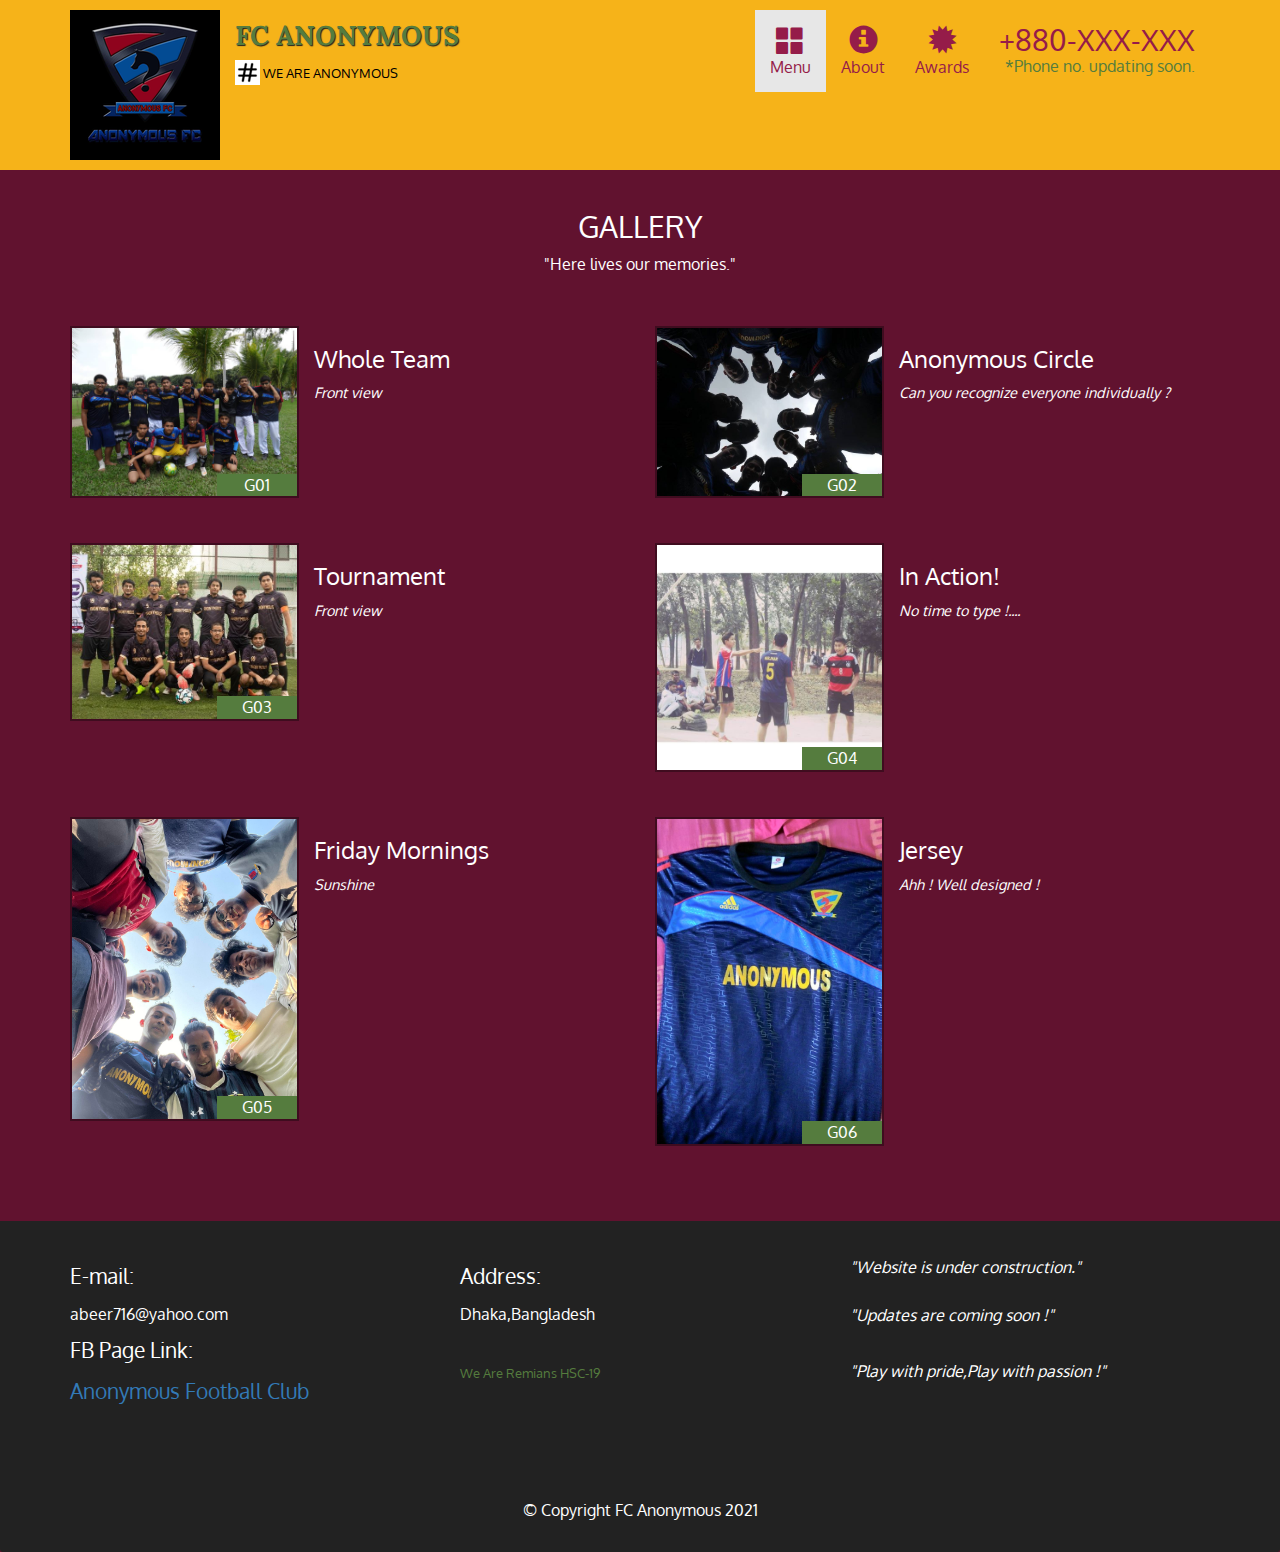
<file: fc/single-category.html>
<!DOCTYPE html>
<html lang="en">
<head>
	<meta charset="utf-8">
	<meta http-equiv="X-UA-Compatible" content="IE=edge">
	<meta name="viewport" content="width=device-width, initial-scale=1">
	<title>FC Anonymous</title>
	<link rel="stylesheet" href="css/bootstrap.min.css">
	<link rel="stylesheet" href="css/styles.css">

	<link rel="preconnect" href="https://fonts.googleapis.com">
    <link rel="preconnect" href="https://fonts.gstatic.com" crossorigin>
    <link href="https://fonts.googleapis.com/css2?family=Oxygen:wght@300;400;700&display=swap" rel="stylesheet">

    <link rel="preconnect" href="https://fonts.googleapis.com">
    <link rel="preconnect" href="https://fonts.gstatic.com" crossorigin>
    <link href="https://fonts.googleapis.com/css2?family=Lora:ital,wght@0,400;0,500;1,400&display=swap" rel="stylesheet">
</head>
<body>
	<header>
		<nav id="header-nav" class="navbar navbar-default">
		<div class="container">
			<div class="navbar-header">
				<a href="index.html" class="pull-left visible-md visible-lg">
					<div id="logo-img"></div>
			    </a>
			    <div class="navbar-brand">
			    	<a href="index.html">
			    		<h1>FC ANONYMOUS</h1>
			    	</a>
			    	<p>	<img src="images/fourstar.png" alt="We Are Anonymous">
			    		<span>We Are Anonymous</span>
			    	</p>
			    </div>

	   <button type="button" class="navbar-toggle collapsed" data-toggle="collapse" data-target="#collapsable-nav" aria-expanded="false">
        <span class="sr-only">Toggle navigation</span>
        <span class="icon-bar"></span>
        <span class="icon-bar"></span>
        <span class="icon-bar"></span>
        </button>
	</div>
	       <div id="collapsable-nav" class="collapse navbar-collapse">
	       	<ul id="nav-list" class="nav navbar-nav navbar-right">
	       		<li class="visible-xs">
	       			<a href="index.html">
	       				<span class="glyphicon glyphicon-home">Home</span>
	       			</a>
	       		</li>
	       		<li class="active">
	       			<a href="menu-categories.html">
	       				<span class="glyphicon glyphicon-th-large"></span><br class="hidden-xs">Menu
	       				</a>
	       		</li>
                <li>
                    <a href="info.html">
                        <span class="glyphicon glyphicon-info-sign"></span><br class="hidden-xs">About
                        </a>
                </li>
                <li>
                    <a href="Award.html">
                        <span class="glyphicon glyphicon-certificate"></span><br class="hidden-xs">Awards
                        </a>
                </li>
	       		
	       		<li id="phone" class="hidden-xs">
	       			<a href="">
	       				<span>+880-XXX-XXX</span>
	       			</a>
	       			<div>*Phone no. updating soon.</div>
	       		</li>
	       	</ul><!-- #nav-list  -->
		
	       </div><!-- .collapse.navbar-collapse  -->

	</div><!-- .container  -->
		</nav><!-- #header-nav  -->
	</header>


	<div id="call-btn" class="visible-xs">
	<a class="btn" href="">
		<span class="glyphicon glyphicon-earphone"></span>+880-XXX-XXX
	</a>
	</div>
	<div id="xs-deliver" class="text-center visible-xs">*Phone no. updating soon </div>

	<div id="main-content" class="container">
		<h2 id="menu-categories-title"
		class="text-center">GALLERY</h2>
		<div class="text-center">"Here lives our memories."</div>

         <section class="row">

         	<div class="menu-item-tile col-md-6">
         		<div class="row">
         			<div class="col-sm-5">
         				<div class="menu-item-photo">
         					<div>G01</div>
         					<img src="images/best.jpg" class="img-responsive" height="150" width="250" alt="Item">
         				</div>
         				<div class="menu-item-price"><span></span><span></span></div>
         			</div>
         			<div class="menu-item-description col-sm-7">
         				<h3 class="menu-item-title">Whole Team</h3>
         				<p class="menu-item-details">Front view</p>
         			</div>
         		</div>
         		<hr class="visible-xs">
         	</div>


         	<div class="menu-item-tile col-md-6">
         		<div class="row">
         			<div class="col-sm-5">
         				<div class="menu-item-photo">
         					<div>G02</div>
         					<img src="images/circle.jpg" class="img-responsive" height="150" width="250" alt="Item">
         				</div>
         				<div class="menu-item-price"><span></span><span></span></div>
         			</div>
         			<div class="menu-item-description col-sm-7">
         				<h3 class="menu-item-title">Anonymous Circle</h3>
         				<p class="menu-item-details">Can you recognize everyone individually ? </p>
         			</div>
         		</div>
         		<hr class="visible-xs">
         	</div>

         	 <div class="clearfix visible-md-block visible-lg-block "></div><!--copy it after odd counts to avoid long description problems-->


        <div class="menu-item-tile col-md-6">
                <div class="row">
                    <div class="col-sm-5">
                        <div class="menu-item-photo">
                            <div>G03</div>
                            <img src="images/tournament.jpg" class="img-responsive" height="150" width="250" alt="Item">
                        </div>
                        <div class="menu-item-price"><span></span><span></span></div>
                    </div>
                    <div class="menu-item-description col-sm-7">
                        <h3 class="menu-item-title">Tournament</h3>
                        <p class="menu-item-details">Front view</p>
                    </div>
                </div>
                <hr class="visible-xs">
            </div>

      


         	<div class="menu-item-tile col-md-6">
         		<div class="row">
         			<div class="col-sm-5">
         				<div class="menu-item-photo">
         					<div>G04</div>
         					<img src="images/23mar16.jpg" class="img-responsive" height="150" width="250" alt="Item">
         				</div>
         				<div class="menu-item-price"><span></span><span></span></div>
         			</div>
         			<div class="menu-item-description col-sm-7">
         				<h3 class="menu-item-title">In Action!</h3>
         				<p class="menu-item-details">No time to type !....</p>
         			</div>
         		</div>
         		<hr class="visible-xs">
         	</div>

         	<div class="clearfix visible-md-block visible-lg-block "></div><!--copy it after odd counts to avoid long description problems-->


            <div class="menu-item-tile col-md-6">
                <div class="row">
                    <div class="col-sm-5">
                        <div class="menu-item-photo">
                            <div>G05</div>
                            <img src="images/19-Nov-21.jpg" class="img-responsive" height="150" width="250" alt="Item">
                        </div>
                        <div class="menu-item-price"><span></span><span></span></div>
                    </div>
                    <div class="menu-item-description col-sm-7">
                        <h3 class="menu-item-title">Friday Mornings</h3>
                        <p class="menu-item-details">Sunshine</p>
                    </div>
                </div>
                <hr class="visible-xs">
            </div>



        <div class="menu-item-tile col-md-6">
                <div class="row">
                    <div class="col-sm-5">
                        <div class="menu-item-photo">
                            <div>G06</div>
                            <img src="images/jersy.jpg" class="img-responsive" height="150" width="250" alt="Item">
                        </div>
                        <div class="menu-item-price"><span></span><span></span></div>
                    </div>
                    <div class="menu-item-description col-sm-7">
                        <h3 class="menu-item-title">Jersey</h3>
                        <p class="menu-item-details">Ahh ! Well designed !</p>
                    </div>
                </div>
                <hr class="visible-xs">
         </div>


          

            <div class="clearfix visible-md-block visible-lg-block "></div><!--copy it after odd counts to avoid long description problems-->

         </section>

	</div><!-- End of #main-content -->


     <footer class="panel-footer">
     	<div class="container">
     		 <div class="row">
     		 	<section id="hours" class="col-sm-4">
     		 		<span>E-mail:</span><br>
     		 		 abeer716@yahoo.com<br>
     		 		 <span><p>FB Page Link:<br>
                     <a href="https://www.facebook.com/anonymousfootball/"
                       target="_blank" title="Like Our Page!">Anonymous Football Club
                     </a>
                     </p></span><br>

                    
     		 		 <hr class="visible-xs">
     		 	</section>
     		 	<section id="address" class="col-sm-4">
     		 		<span>Address:</span><br>
     		 		 Dhaka,Bangladesh<br><br>
     		 		
     		 		 <p>We Are Remians HSC-19</p>
     		 		 <hr class="visible-xs">
     		 	</section>


     		 	<section id="testimonials" class="col-sm-4">
     		 		 <p>"Website is under construction."</p>
     		         <p>"Updates are coming soon !"</p><br>
                     <p>"Play with pride,Play with passion !"</p>
     		 		 <hr class="visible-xs">
     		 	</section>
     		 </div>

           <div class="text-center">&copy; Copyright FC Anonymous 2021</div>

     	</div>
     </footer>
    	


     <!-- jQuery -->
	<script src="js/jquery-2.1.4.min.js"></script>
	<script src="js/bootstrap.min.js"></script>
	<script src="js/script.js"></script>
</body>
</html>
</file>
<file: fc/css/styles.css>
body{
	font-size: 16px;
	color: #FFF;
	background-color: #61122F;
	font-family: 'Oxygen', sans-serif;
}



#header-nav {
	background-color: #f6b319;
	border-radius: 0;
	border: 0;
}

#logo-img {
	background: url('../images/logo150.png') no-repeat;
	width :150px;
	height: 150px;
	margin: 10px 15px 10px 0;
}



.navbar-brand {padding-top: 25px;}

.navbar-brand h1 {/*Resturant Name*/
font-family: 'Lora', serif;
color:#557c3e;
font-size: 1.5em;
text-transform: uppercase;
font-weight: bold;
text-shadow: 1px 1px 1px #222;
margin-top:  0;
margin-bottom: 0;
line-height: .75; 
}

.navbar-brand a:hover , .navbar-brand a:focus {text-decoration:none;}
.myclass a:hover , .myclass a:focus {text-decoration:none;}

.navbar-brand p {/* Kosher cert */
color: #000;
text-transform: uppercase;
font-size: .7em;
margin-top: 15px;
}


.navbar-brand p span {/*Star-k*/
  vertical-align : middle;
 }


#nav-list {	margin-top: 10px;}
#nav-list a{color: #951C49;text-align: center;}
#nav-list a:hover {background-color: #E7E7E7;}
#nav-list a span{font-size: 1.8em;}
#phone {margin-top: 5px;}
#phone a{/*Phone number*/
text-align:right;padding-bottom: 0; 
}
#phone div {/*We Deliver*/
color:#557c3e;
text-align: right;
padding-right: 15px; 
}


.navbar-header button.navbar-toggle, .navbar-header .icon-bar {
	border: 1px solid #61122F;
}
.navbar-header button.navbar-toggle {clear: both;margin-top: -30px;}


/*Home Page */
 .container .jumbotron {
    box-shadow:  0 0 50px #3F0C1F;
     border :2px solid #3F0C1F;
 }


#menu-tile, #specials-tile, #map-tile ,#added-tile {
	height: 250px;
	width: 100%;
	margin-bottom: 15px;
	position: relative;
	border: 2px solid #3F0C1F;
	overflow: hidden;
	color: black;

}

#menu-tile:hover , #specials-tile:hover , #map-tile:hover , {
	box-shadow: 0 1px 5px 1px #cccccc;
}

#menu-tile {
	background:url('../images/menu400.png') no-repeat;
	background-position: center;
}

#specials-tile {
	background: url('../images/gallery350.png') no-repeat;
	background-position: center;
}

#added-tile {
    height: 100%;
	background-position: center;
	background-color: grey;
	padding: 25px;
}



#menu-tile span, #specials-tile span, #map-tile span ,#added-tile span{
position: absolute;
bottom: 0;
right: 0;
width: 100%;
text-align: center;
font-size: 1.6em;
text-transform: uppercase;
background-color: #000;
color: #fff;
opacity: .8; 
}

/* End Home page */



/*Menu Categories page */
.category-tile {
	position:relative;
	border: 2px solid #3F0C1F;
	overflow: hidden;
	width: 200px;
	height: 200px;
	margin: 0 auto 15px; 

}



.category-tile span {
	position: absolute;
	bottom: 0;
	right: 0;
	width: 100%;
	text-align: center;
	font-size: 1.2em;
	text-transform: uppercase; 
	background-color: #000;
	color: #fff;
	opacity: .8;

}

.category-tile:hover {box-shadow: 0 1px 5px 1px #cccccc;}
#menu-categories-title + div {margin-bottom: 50px;}

/*End Menu Categories page*/

.menu-item-tile {margin-bottom: 25px;}
.menu-item-tile hr {width: 80%;}
.menu-item-tile .menu-item-price {
	font-size: 1.1em;
	text-align:right;
	/*margin-top: -15px;
	margin-right: -15px;*/
}

.menu-item-tile .menu-item-price span {font-size: .6em;}
.menu-item-photo {
	position: relative;
	border: 2px solid #3F0C1F;
	overflow: hidden;
	padding: 0;
	margin-right: -15px;
	margin-left: auto;
	margin-bottom: 20px;
	max-width: 250px;
}


.menu-item-photo div {
position:absolute;
bottom: 0;
right: 0;
width: 80px;
background-color: #557c3e;
text-align: center; 
}

.menu-item-description{padding-right: 30px; }
h3.menu-item-tile {margin: 0 0 10px;}
.menu-item-details {font-size: .9em ;font-style: italic;}
/*End Single Category Page*/








/*End Header*/



/*Footer*/
.panel-footer {
	margin-top: 30px;
	padding-top: 35px;
	padding-bottom: 30px;
	background-color: #222;
	border-top: 0; 
}

.panel-footer div.row {margin-bottom: 35px;}
#hours, #address {line-height: 2;}
#hours > span, #address > span {font-size: 1.3em;}
#address p {color: #557c3e; font-size: .8em;line-height: 1.8}
#testimonials {font-style: italic;}
#testimonials p:nth-child(2) {margin-top: 25px}
/* End Footer */





@media (min-width: 1200px) {
 .container .jumbotron {
	background:url('../images/jumbotron1150.jpg') no-repeat;
     height: 650px;

}

}




@media (min-width: 992px) and (max-width: 1199px){
	/*header*/
	#logo-img {
	background: url('../images/logo100.png') no-repeat;
	width :100px;
	height: 100px;
	margin: 5px 5px 5px 0;}
	/*End Header*/


   .container .jumbotron {
	background:url('../images/jumbotron.jpg') no-repeat;
     height: 600px;
    }
	
}



@media (min-width: 768px) and (max-width: 991px){

 .container .jumbotron {
	background:url('../images/jumbotron725.jpg') no-repeat;
     height: 500px;
 }



}



@media (max-width: 767px) {
.navbar-brand {padding-top: 20px;height: 80px;}

.navbar-brand h1 {/*Resturant Name*/
padding-top: 10px;
font-size: 5vw;/*1vw=1% of viewport width*/
}

.navbar-brand p {/* Kosher cert */ 
font-size: .6em;
margin-top: 12px;
}


.navbar-brand p img  {/*Star-k*/
  height: 20px;
 }

#collapsable-nav a{ /*Collapsed new menu glyph */
font-size: 1.2em;
}


#collapsable-nav a span{
	font-size: 1em;
	margin-right: 5px;
}



#call-btn > a {

font-size: 1.5em;
display: block;
margin: 0 20px;
padding: 10px;
border: 2px solid #fff;
background-color: #f6b319  
color: #951c49;
}

#xs-deliver {
	margin-top: 5px;
	font-size: .7em;
	letter-spacing: .1em;
	text-transform: uppercase;
}
/*End Header */


/*Footer*/
.panel-footer section {margin-bottom:  30px;text-align: center;}
.panel-footer section:nth-child(3) {
	margin-bottom: 0px;   /* margin already exists on the whole row. */
}
.panel-footer section hr {width: 50%;}

/* End Footer */







/* Home page */
 .container .jumbotron {
	 margin-top: 30px;
	 padding: 0;
	}

#menu-tile, #specials-tile {
    width: 315px;
    margin :  0 auto 15px;
}


.menu-item-photo {margin-right: auto;}
.menu-item-tile .menu-item-price {text-align:center;} 
.menu-item-description {text-align: center;} 

}




@media(max-width: 479px){
	
.navbar-brand h1 {
	/* Resturant name */
	padding-top: 5px;
	font-size: 6vw;
}
/*End Header*/
/*Home page*/
#menu-tile, #specials-tile {
    width: 280px;
    margin :  0 auto 15px;
}







.col-xxs-12 {
  position: relative;
  min-height: 1px;
  padding-right: 15px;
  padding-left: 15px;
  float: left;
  width: 100%;
}







}
</file>
